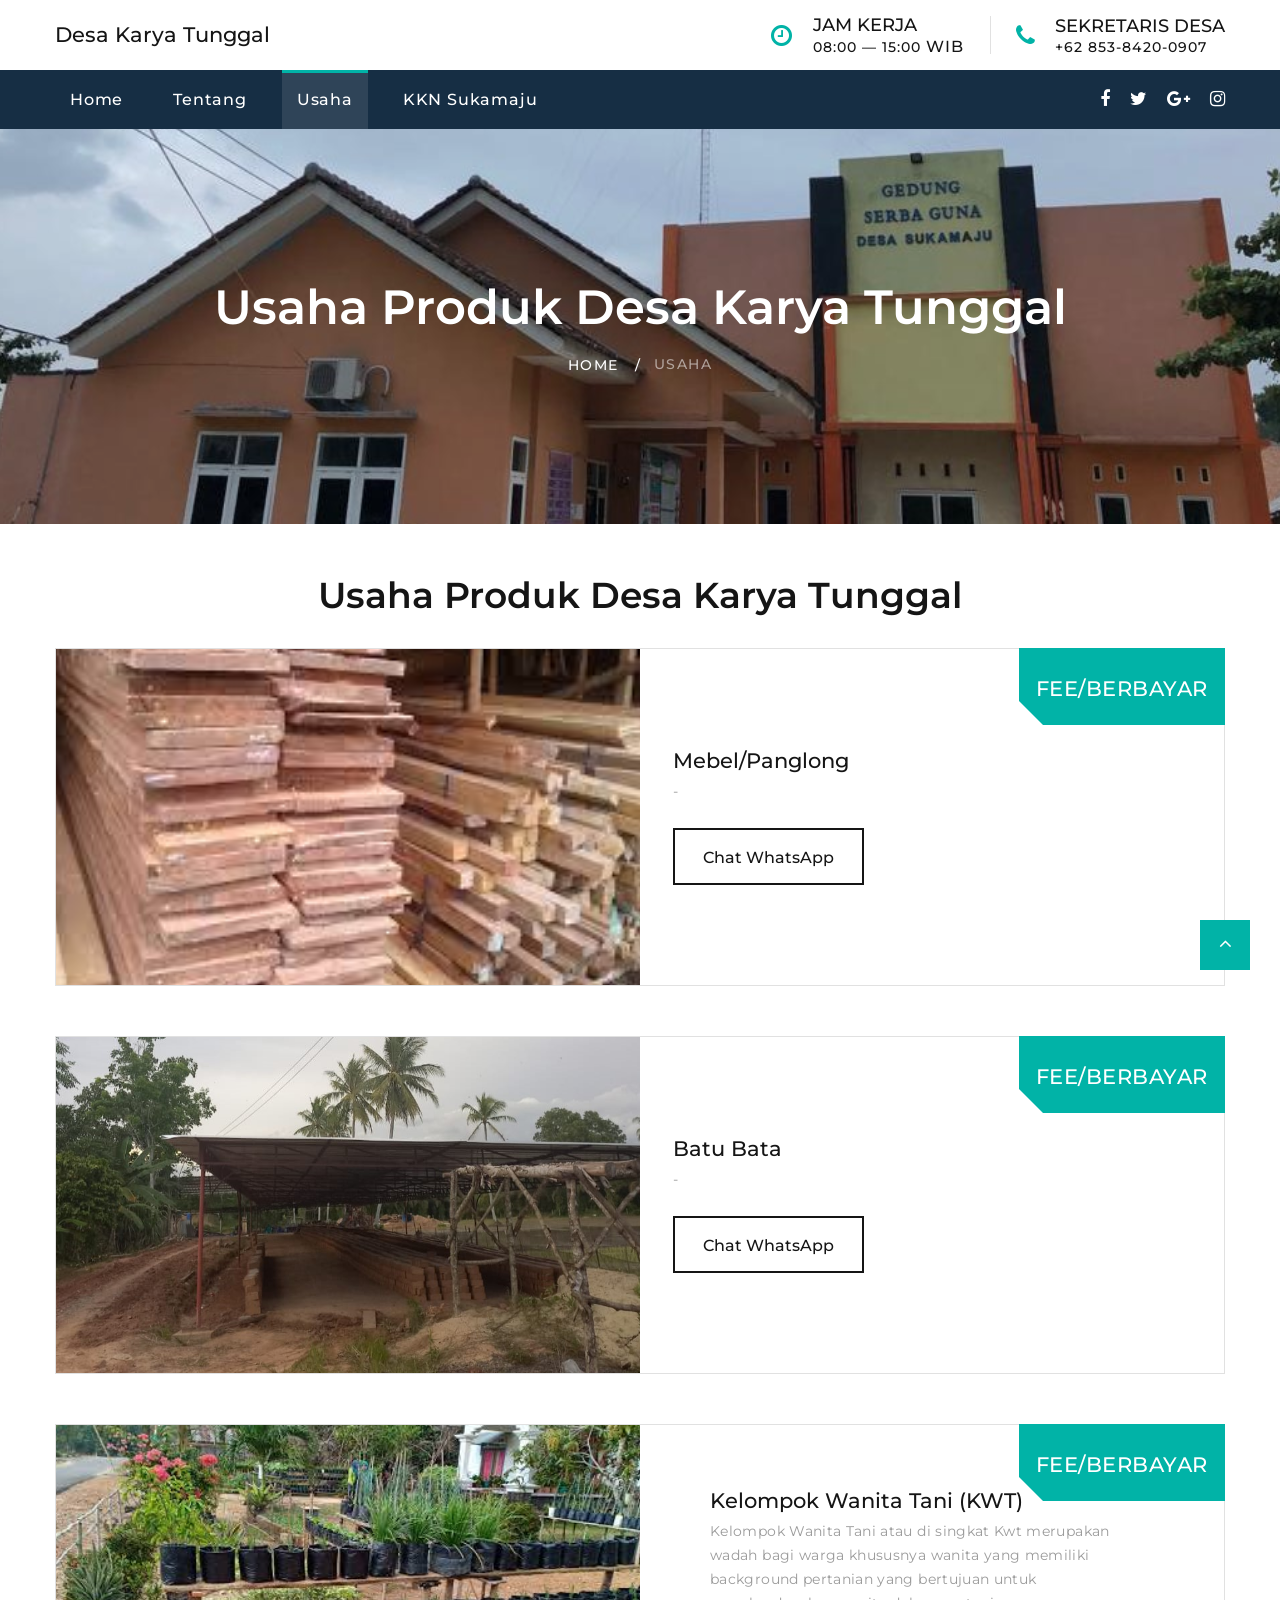
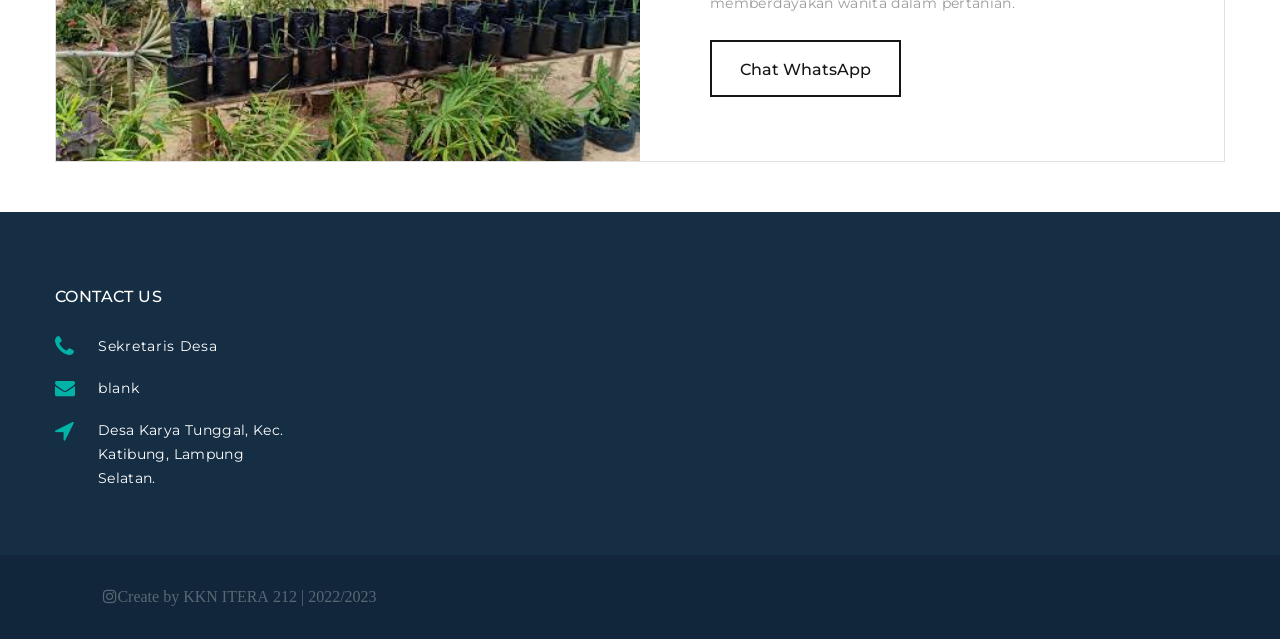
<file: umkm.html>
<!DOCTYPE html>
<html class="wide wow-animation" lang="en">
  <head>
    <title>Usaha Produk Desa Karya Tunggal</title>
    <meta name="format-detection" content="telephone=no" />
    <meta
      name="viewport"
      content="width=device-width, height=device-height, initial-scale=1.0, maximum-scale=1.0, user-scalable=0"
    />
    <meta http-equiv="X-UA-Compatible" content="IE=edge" />
    <meta charset="utf-8" />
    <link rel="icon" href="images/favicon.ico" type="image/x-icon" />
    <!-- Stylesheets-->
    <link
      rel="stylesheet"
      type="text/css"
      href="//fonts.googleapis.com/css?family=Montserrat:400,500,600,700%7CPoppins:400%7CTeko:300,400"
    />
    <link rel="stylesheet" href="css/bootstrap.css" />
    <link rel="stylesheet" href="css/fonts.css" />
    <link rel="stylesheet" href="css/style.css" />
    <style>
      .ie-panel {
        display: none;
        background: #212121;
        padding: 10px 0;
        box-shadow: 3px 3px 5px 0 rgba(0, 0, 0, 0.3);
        clear: both;
        text-align: center;
        position: relative;
        z-index: 1;
      }
      html.ie-10 .ie-panel,
      html.lt-ie-10 .ie-panel {
        display: block;
      }
    </style>
  </head>
  <body>
    <div class="ie-panel">
      <a href="http://windows.microsoft.com/en-US/internet-explorer/"
        ><img
          src="images/ie8-panel/warning_bar_0000_us.jpg"
          height="42"
          width="820"
          alt="You are using an outdated browser. For a faster, safer browsing experience, upgrade for free today."
      /></a>
    </div>
    <div class="preloader">
      <div class="preloader-body">
        <div class="cssload-container">
          <div class="cssload-speeding-wheel"></div>
        </div>
        <p>Loading...</p>
      </div>
    </div>
    <div class="page">
      <header class="section page-header">
        <!-- RD Navbar-->
        <div class="rd-navbar-wrap">
          <nav
            class="rd-navbar rd-navbar-corporate"
            data-layout="rd-navbar-fixed"
            data-sm-layout="rd-navbar-fixed"
            data-md-layout="rd-navbar-fixed"
            data-md-device-layout="rd-navbar-fixed"
            data-lg-layout="rd-navbar-static"
            data-lg-device-layout="rd-navbar-fixed"
            data-xl-layout="rd-navbar-static"
            data-xl-device-layout="rd-navbar-static"
            data-xxl-layout="rd-navbar-static"
            data-xxl-device-layout="rd-navbar-static"
            data-lg-stick-up-offset="46px"
            data-xl-stick-up-offset="46px"
            data-xxl-stick-up-offset="106px"
            data-lg-stick-up="true"
            data-xl-stick-up="true"
            data-xxl-stick-up="true"
          >
            <div
              class="rd-navbar-collapse-toggle rd-navbar-fixed-element-1"
              data-rd-navbar-toggle=".rd-navbar-collapse"
            >
              <span></span>
            </div>
            <div class="rd-navbar-aside-outer">
              <div class="rd-navbar-aside">
                <!-- RD Navbar Panel-->
                <div class="rd-navbar-panel">
                  <!-- RD Navbar Toggle-->
                  <button
                    class="rd-navbar-toggle"
                    data-rd-navbar-toggle=".rd-navbar-nav-wrap"
                  >
                    <span></span>
                  </button>
                  <!-- RD Navbar Brand-->
                  <div class="rd-navbar-brand">
                    <!--Brand--><a class="brand" href="index.html"
                      ><h5>Desa Karya Tunggal</h5></a
                    >
                  </div>
                </div>
                <div class="rd-navbar-aside-right rd-navbar-collapse">
                  <ul class="rd-navbar-corporate-contacts">
                    <li>
                      <div class="unit unit-spacing-xs">
                        <div class="unit-left">
                          <span class="icon fa fa-clock-o"></span>
                        </div>
                        <div class="unit-body">
                          <h6>Jam Kerja</h6>
                          <p>08:00 — 15:00 <span>WIB</span></p>
                        </div>
                      </div>
                    </li>
                    <li>
                      <div class="unit unit-spacing-xs">
                        <div class="unit-left">
                          <span class="icon fa fa-phone"></span>
                        </div>
                        <div class="unit-body">
                          <h6>Sekretaris Desa</h6>
                          <a class="link-phone" href="tel:#"
                            >+62 853-8420-0907</a
                          >
                        </div>
                      </div>
                    </li>
                  </ul>
                </div>
              </div>
            </div>
            <div class="rd-navbar-main-outer">
              <div class="rd-navbar-main">
                <div class="rd-navbar-nav-wrap">
                  <ul
                    class="list-inline list-inline-md rd-navbar-corporate-list-social"
                  >
                    <li><a class="icon fa fa-facebook" href="#"></a></li>
                    <li><a class="icon fa fa-twitter" href="#"></a></li>
                    <li><a class="icon fa fa-google-plus" href="#"></a></li>
                    <li><a class="icon fa fa-instagram" href="#"></a></li>
                  </ul>
                  <!-- RD Navbar Nav-->
                  <ul class="rd-navbar-nav">
                    <li class="rd-nav-item">
                      <a class="rd-nav-link" href="index.html">Home</a>
                    </li>
                    <li class="rd-nav-item ">
                      <a class="rd-nav-link" href="about.html">Tentang</a>
                    </li>
                    <li class="rd-nav-item active">
                        <a class="rd-nav-link" href="umkm.html">Usaha</a>
                      </li>
                    <li class="rd-nav-item ">
                      <a class="rd-nav-link" href="kkn.html">KKN Sukamaju</a>
                    </li>
                    
                  </ul>
                </div>
              </div>
            </div>
          </nav>
        </div>
      </header>
      <!-- Breadcrumbs -->
      <section class="breadcrumbs-custom-inset">
        <div class="breadcrumbs-custom context-dark bg-overlay-60">
          <div class="container">
            <h2 class="breadcrumbs-custom-title">
              Usaha Produk Desa Karya Tunggal
            </h2>
            <ul class="breadcrumbs-custom-path">
              <li><a href="index.html">Home</a></li>
              <li class="active">Usaha</li>
            </ul>
          </div>
          <div
            class="box-position"
            style="background-image: url(sukamaju/balaidesa.jpg)"
          ></div>
        </div>
      </section>
      <!--  -->
 
      <section class="section section-sm bg-default">
        <div class="container">
          <h3 class="oh-desktop">
            <span class="d-inline-block wow slideInDown">Usaha Produk Desa Karya Tunggal </span>
          </h3>
          <div class="row row-sm row-40 row-md-50" id="usaha">
            
          </div>
        </div>
      </section>
      <!--  -->

      <footer class="section footer-corporate context-dark" id="contact">
        
      </footer>
    </div>
    <!-- Global Mailform Output-->
    <div class="snackbars" id="form-output-global"></div>
    <!-- Javascript-->
    <script src="js/core.min.js"></script>
    <script src="js/script.js"></script>
    <script src="js/ambilData.js"></script>
  </body>
</html>
</file>
<file: css/fonts.css>
/*
*
* Fonts
*//*
*
* Font Awesome Icons 4.7.0
* --------------------------------------------------
*/@font-face {	font-family: 'FontAwesome';	src: url("../fonts/fontawesome-webfont.eot?v=4.7.0");	src: url("../fonts/fontawesome-webfont.eot?#iefix&v=4.7.0") format("embedded-opentype"), url("../fonts/fontawesome-webfont.woff2?v=4.7.0") format("woff2"), url("../fonts/fontawesome-webfont.woff?v=4.7.0") format("woff"), url("../fonts/fontawesome-webfont.ttf?v=4.7.0") format("truetype"), url("../fonts/fontawesome-webfont.svg?v=4.7.0#fontawesomeregular") format("svg");	font-weight: normal;	font-style: normal;}.fa {	display: inline-block;	font-family: 'FontAwesome';	font-size: inherit;	text-rendering: auto;	-webkit-font-smoothing: antialiased;	-moz-osx-font-smoothing: grayscale;}[class*='fa-']:before {	font-weight: 400;	font-family: 'FontAwesome';}/* makes the font 33% larger relative to the icon container */.fa-lg {	font-size: 1.33333333em;	line-height: 0.75em;	vertical-align: -15%;}.fa-2x {	font-size: 2em;}.fa-3x {	font-size: 3em;}.fa-4x {	font-size: 4em;}.fa-5x {	font-size: 5em;}.fa-fw {	width: 1.28571429em;	text-align: center;}.fa-ul {	padding-left: 0;	margin-left: 2.14285714em;	list-style-type: none;}.fa-ul > li {	position: relative;}.fa-li {	position: absolute;	left: -2.14285714em;	width: 2.14285714em;	top: 0.14285714em;	text-align: center;}.fa-li.fa-lg {	left: -1.85714286em;}.fa-border {	padding: .2em .25em .15em;	border: solid 0.08em #eeeeee;	border-radius: .1em;}.fa-pull-left {	float: left;}.fa-pull-right {	float: right;}.fa.fa-pull-left {	margin-right: .3em;}.fa.fa-pull-right {	margin-left: .3em;}/* Deprecated as of 4.4.0 */.pull-right {	float: right;}.pull-left {	float: left;}.fa.pull-left {	margin-right: .3em;}.fa.pull-right {	margin-left: .3em;}.fa-spin {	-webkit-animation: fa-spin 2s infinite linear;	animation: fa-spin 2s infinite linear;}.fa-pulse {	-webkit-animation: fa-spin 1s infinite steps(8);	animation: fa-spin 1s infinite steps(8);}@-webkit-keyframes fa-spin {	0% {		-webkit-transform: rotate(0deg);		transform: rotate(0deg);	}	100% {		-webkit-transform: rotate(359deg);		transform: rotate(359deg);	}}@keyframes fa-spin {	0% {		-webkit-transform: rotate(0deg);		transform: rotate(0deg);	}	100% {		-webkit-transform: rotate(359deg);		transform: rotate(359deg);	}}.fa-rotate-90 {	-ms-filter: "progid:DXImageTransform.Microsoft.BasicImage(rotation=1)";	-webkit-transform: rotate(90deg);	-ms-transform: rotate(90deg);	transform: rotate(90deg);}.fa-rotate-180 {	-ms-filter: "progid:DXImageTransform.Microsoft.BasicImage(rotation=2)";	-webkit-transform: rotate(180deg);	-ms-transform: rotate(180deg);	transform: rotate(180deg);}.fa-rotate-270 {	-ms-filter: "progid:DXImageTransform.Microsoft.BasicImage(rotation=3)";	-webkit-transform: rotate(270deg);	-ms-transform: rotate(270deg);	transform: rotate(270deg);}.fa-flip-horizontal {	-ms-filter: "progid:DXImageTransform.Microsoft.BasicImage(rotation=0, mirror=1)";	-webkit-transform: scale(-1, 1);	-ms-transform: scale(-1, 1);	transform: scale(-1, 1);}.fa-flip-vertical {	-ms-filter: "progid:DXImageTransform.Microsoft.BasicImage(rotation=2, mirror=1)";	-webkit-transform: scale(1, -1);	-ms-transform: scale(1, -1);	transform: scale(1, -1);}:root .fa-rotate-90,:root .fa-rotate-180,:root .fa-rotate-270,:root .fa-flip-horizontal,:root .fa-flip-vertical {	filter: none;}.fa-stack {	position: relative;	display: inline-block;	width: 2em;	height: 2em;	line-height: 2em;	vertical-align: middle;}.fa-stack-1x,.fa-stack-2x {	position: absolute;	left: 0;	width: 100%;	text-align: center;}.fa-stack-1x {	line-height: inherit;}.fa-stack-2x {	font-size: 2em;}.fa-inverse {	color: #ffffff;}/* Font Awesome uses the Unicode Private Use Area (PUA) to ensure screen
   readers do not read off random characters that represent icons */.fa-glass:before {	content: "\f000";}.fa-music:before {	content: "\f001";}.fa-search:before {	content: "\f002";}.fa-envelope-o:before {	content: "\f003";}.fa-heart:before {	content: "\f004";}.fa-star:before {	content: "\f005";}.fa-star-o:before {	content: "\f006";}.fa-user:before {	content: "\f007";}.fa-film:before {	content: "\f008";}.fa-th-large:before {	content: "\f009";}.fa-th:before {	content: "\f00a";}.fa-th-list:before {	content: "\f00b";}.fa-check:before {	content: "\f00c";}.fa-remove:before,.fa-close:before,.fa-times:before {	content: "\f00d";}.fa-search-plus:before {	content: "\f00e";}.fa-search-minus:before {	content: "\f010";}.fa-power-off:before {	content: "\f011";}.fa-signal:before {	content: "\f012";}.fa-gear:before,.fa-cog:before {	content: "\f013";}.fa-trash-o:before {	content: "\f014";}.fa-home:before {	content: "\f015";}.fa-file-o:before {	content: "\f016";}.fa-clock-o:before {	content: "\f017";}.fa-road:before {	content: "\f018";}.fa-download:before {	content: "\f019";}.fa-arrow-circle-o-down:before {	content: "\f01a";}.fa-arrow-circle-o-up:before {	content: "\f01b";}.fa-inbox:before {	content: "\f01c";}.fa-play-circle-o:before {	content: "\f01d";}.fa-rotate-right:before,.fa-repeat:before {	content: "\f01e";}.fa-refresh:before {	content: "\f021";}.fa-list-alt:before {	content: "\f022";}.fa-lock:before {	content: "\f023";}.fa-flag:before {	content: "\f024";}.fa-headphones:before {	content: "\f025";}.fa-volume-off:before {	content: "\f026";}.fa-volume-down:before {	content: "\f027";}.fa-volume-up:before {	content: "\f028";}.fa-qrcode:before {	content: "\f029";}.fa-barcode:before {	content: "\f02a";}.fa-tag:before {	content: "\f02b";}.fa-tags:before {	content: "\f02c";}.fa-book:before {	content: "\f02d";}.fa-bookmark:before {	content: "\f02e";}.fa-print:before {	content: "\f02f";}.fa-camera:before {	content: "\f030";}.fa-font:before {	content: "\f031";}.fa-bold:before {	content: "\f032";}.fa-italic:before {	content: "\f033";}.fa-text-height:before {	content: "\f034";}.fa-text-width:before {	content: "\f035";}.fa-align-left:before {	content: "\f036";}.fa-align-center:before {	content: "\f037";}.fa-align-right:before {	content: "\f038";}.fa-align-justify:before {	content: "\f039";}.fa-list:before {	content: "\f03a";}.fa-dedent:before,.fa-outdent:before {	content: "\f03b";}.fa-indent:before {	content: "\f03c";}.fa-video-camera:before {	content: "\f03d";}.fa-photo:before,.fa-image:before,.fa-picture-o:before {	content: "\f03e";}.fa-pencil:before {	content: "\f040";}.fa-map-marker:before {	content: "\f041";}.fa-adjust:before {	content: "\f042";}.fa-tint:before {	content: "\f043";}.fa-edit:before,.fa-pencil-square-o:before {	content: "\f044";}.fa-share-square-o:before {	content: "\f045";}.fa-check-square-o:before {	content: "\f046";}.fa-arrows:before {	content: "\f047";}.fa-step-backward:before {	content: "\f048";}.fa-fast-backward:before {	content: "\f049";}.fa-backward:before {	content: "\f04a";}.fa-play:before {	content: "\f04b";}.fa-pause:before {	content: "\f04c";}.fa-stop:before {	content: "\f04d";}.fa-forward:before {	content: "\f04e";}.fa-fast-forward:before {	content: "\f050";}.fa-step-forward:before {	content: "\f051";}.fa-eject:before {	content: "\f052";}.fa-chevron-left:before {	content: "\f053";}.fa-chevron-right:before {	content: "\f054";}.fa-plus-circle:before {	content: "\f055";}.fa-minus-circle:before {	content: "\f056";}.fa-times-circle:before {	content: "\f057";}.fa-check-circle:before {	content: "\f058";}.fa-question-circle:before {	content: "\f059";}.fa-info-circle:before {	content: "\f05a";}.fa-crosshairs:before {	content: "\f05b";}.fa-times-circle-o:before {	content: "\f05c";}.fa-check-circle-o:before {	content: "\f05d";}.fa-ban:before {	content: "\f05e";}.fa-arrow-left:before {	content: "\f060";}.fa-arrow-right:before {	content: "\f061";}.fa-arrow-up:before {	content: "\f062";}.fa-arrow-down:before {	content: "\f063";}.fa-mail-forward:before,.fa-share:before {	content: "\f064";}.fa-expand:before {	content: "\f065";}.fa-compress:before {	content: "\f066";}.fa-plus:before {	content: "\f067";}.fa-minus:before {	content: "\f068";}.fa-asterisk:before {	content: "\f069";}.fa-exclamation-circle:before {	content: "\f06a";}.fa-gift:before {	content: "\f06b";}.fa-leaf:before {	content: "\f06c";}.fa-fire:before {	content: "\f06d";}.fa-eye:before {	content: "\f06e";}.fa-eye-slash:before {	content: "\f070";}.fa-warning:before,.fa-exclamation-triangle:before {	content: "\f071";}.fa-plane:before {	content: "\f072";}.fa-calendar:before {	content: "\f073";}.fa-random:before {	content: "\f074";}.fa-comment:before {	content: "\f075";}.fa-magnet:before {	content: "\f076";}.fa-chevron-up:before {	content: "\f077";}.fa-chevron-down:before {	content: "\f078";}.fa-retweet:before {	content: "\f079";}.fa-shopping-cart:before {	content: "\f07a";}.fa-folder:before {	content: "\f07b";}.fa-folder-open:before {	content: "\f07c";}.fa-arrows-v:before {	content: "\f07d";}.fa-arrows-h:before {	content: "\f07e";}.fa-bar-chart-o:before,.fa-bar-chart:before {	content: "\f080";}.fa-twitter-square:before {	content: "\f081";}.fa-facebook-square:before {	content: "\f082";}.fa-camera-retro:before {	content: "\f083";}.fa-key:before {	content: "\f084";}.fa-gears:before,.fa-cogs:before {	content: "\f085";}.fa-comments:before {	content: "\f086";}.fa-thumbs-o-up:before {	content: "\f087";}.fa-thumbs-o-down:before {	content: "\f088";}.fa-star-half:before {	content: "\f089";}.fa-heart-o:before {	content: "\f08a";}.fa-sign-out:before {	content: "\f08b";}.fa-linkedin-square:before {	content: "\f08c";}.fa-thumb-tack:before {	content: "\f08d";}.fa-external-link:before {	content: "\f08e";}.fa-sign-in:before {	content: "\f090";}.fa-trophy:before {	content: "\f091";}.fa-github-square:before {	content: "\f092";}.fa-upload:before {	content: "\f093";}.fa-lemon-o:before {	content: "\f094";}.fa-phone:before {	content: "\f095";}.fa-square-o:before {	content: "\f096";}.fa-bookmark-o:before {	content: "\f097";}.fa-phone-square:before {	content: "\f098";}.fa-twitter:before {	content: "\f099";}.fa-facebook-f:before,.fa-facebook:before {	content: "\f09a";}.fa-github:before {	content: "\f09b";}.fa-unlock:before {	content: "\f09c";}.fa-credit-card:before {	content: "\f09d";}.fa-feed:before,.fa-rss:before {	content: "\f09e";}.fa-hdd-o:before {	content: "\f0a0";}.fa-bullhorn:before {	content: "\f0a1";}.fa-bell:before {	content: "\f0f3";}.fa-certificate:before {	content: "\f0a3";}.fa-hand-o-right:before {	content: "\f0a4";}.fa-hand-o-left:before {	content: "\f0a5";}.fa-hand-o-up:before {	content: "\f0a6";}.fa-hand-o-down:before {	content: "\f0a7";}.fa-arrow-circle-left:before {	content: "\f0a8";}.fa-arrow-circle-right:before {	content: "\f0a9";}.fa-arrow-circle-up:before {	content: "\f0aa";}.fa-arrow-circle-down:before {	content: "\f0ab";}.fa-globe:before {	content: "\f0ac";}.fa-wrench:before {	content: "\f0ad";}.fa-tasks:before {	content: "\f0ae";}.fa-filter:before {	content: "\f0b0";}.fa-briefcase:before {	content: "\f0b1";}.fa-arrows-alt:before {	content: "\f0b2";}.fa-group:before,.fa-users:before {	content: "\f0c0";}.fa-chain:before,.fa-link:before {	content: "\f0c1";}.fa-cloud:before {	content: "\f0c2";}.fa-flask:before {	content: "\f0c3";}.fa-cut:before,.fa-scissors:before {	content: "\f0c4";}.fa-copy:before,.fa-files-o:before {	content: "\f0c5";}.fa-paperclip:before {	content: "\f0c6";}.fa-save:before,.fa-floppy-o:before {	content: "\f0c7";}.fa-square:before {	content: "\f0c8";}.fa-navicon:before,.fa-reorder:before,.fa-bars:before {	content: "\f0c9";}.fa-list-ul:before {	content: "\f0ca";}.fa-list-ol:before {	content: "\f0cb";}.fa-strikethrough:before {	content: "\f0cc";}.fa-underline:before {	content: "\f0cd";}.fa-table:before {	content: "\f0ce";}.fa-magic:before {	content: "\f0d0";}.fa-truck:before {	content: "\f0d1";}.fa-pinterest:before {	content: "\f0d2";}.fa-pinterest-square:before {	content: "\f0d3";}.fa-google-plus-square:before {	content: "\f0d4";}.fa-google-plus:before {	content: "\f0d5";}.fa-money:before {	content: "\f0d6";}.fa-caret-down:before {	content: "\f0d7";}.fa-caret-up:before {	content: "\f0d8";}.fa-caret-left:before {	content: "\f0d9";}.fa-caret-right:before {	content: "\f0da";}.fa-columns:before {	content: "\f0db";}.fa-unsorted:before,.fa-sort:before {	content: "\f0dc";}.fa-sort-down:before,.fa-sort-desc:before {	content: "\f0dd";}.fa-sort-up:before,.fa-sort-asc:before {	content: "\f0de";}.fa-envelope:before {	content: "\f0e0";}.fa-linkedin:before {	content: "\f0e1";}.fa-rotate-left:before,.fa-undo:before {	content: "\f0e2";}.fa-legal:before,.fa-gavel:before {	content: "\f0e3";}.fa-dashboard:before,.fa-tachometer:before {	content: "\f0e4";}.fa-comment-o:before {	content: "\f0e5";}.fa-comments-o:before {	content: "\f0e6";}.fa-flash:before,.fa-bolt:before {	content: "\f0e7";}.fa-sitemap:before {	content: "\f0e8";}.fa-umbrella:before {	content: "\f0e9";}.fa-paste:before,.fa-clipboard:before {	content: "\f0ea";}.fa-lightbulb-o:before {	content: "\f0eb";}.fa-exchange:before {	content: "\f0ec";}.fa-cloud-download:before {	content: "\f0ed";}.fa-cloud-upload:before {	content: "\f0ee";}.fa-user-md:before {	content: "\f0f0";}.fa-stethoscope:before {	content: "\f0f1";}.fa-suitcase:before {	content: "\f0f2";}.fa-bell-o:before {	content: "\f0a2";}.fa-coffee:before {	content: "\f0f4";}.fa-cutlery:before {	content: "\f0f5";}.fa-file-text-o:before {	content: "\f0f6";}.fa-building-o:before {	content: "\f0f7";}.fa-hospital-o:before {	content: "\f0f8";}.fa-ambulance:before {	content: "\f0f9";}.fa-medkit:before {	content: "\f0fa";}.fa-fighter-jet:before {	content: "\f0fb";}.fa-beer:before {	content: "\f0fc";}.fa-h-square:before {	content: "\f0fd";}.fa-plus-square:before {	content: "\f0fe";}.fa-angle-double-left:before {	content: "\f100";}.fa-angle-double-right:before {	content: "\f101";}.fa-angle-double-up:before {	content: "\f102";}.fa-angle-double-down:before {	content: "\f103";}.fa-angle-left:before {	content: "\f104";}.fa-angle-right:before {	content: "\f105";}.fa-angle-up:before {	content: "\f106";}.fa-angle-down:before {	content: "\f107";}.fa-desktop:before {	content: "\f108";}.fa-laptop:before {	content: "\f109";}.fa-tablet:before {	content: "\f10a";}.fa-mobile-phone:before,.fa-mobile:before {	content: "\f10b";}.fa-circle-o:before {	content: "\f10c";}.fa-quote-left:before {	content: "\f10d";}.fa-quote-right:before {	content: "\f10e";}.fa-spinner:before {	content: "\f110";}.fa-circle:before {	content: "\f111";}.fa-mail-reply:before,.fa-reply:before {	content: "\f112";}.fa-github-alt:before {	content: "\f113";}.fa-folder-o:before {	content: "\f114";}.fa-folder-open-o:before {	content: "\f115";}.fa-smile-o:before {	content: "\f118";}.fa-frown-o:before {	content: "\f119";}.fa-meh-o:before {	content: "\f11a";}.fa-gamepad:before {	content: "\f11b";}.fa-keyboard-o:before {	content: "\f11c";}.fa-flag-o:before {	content: "\f11d";}.fa-flag-checkered:before {	content: "\f11e";}.fa-terminal:before {	content: "\f120";}.fa-code:before {	content: "\f121";}.fa-mail-reply-all:before,.fa-reply-all:before {	content: "\f122";}.fa-star-half-empty:before,.fa-star-half-full:before,.fa-star-half-o:before {	content: "\f123";}.fa-location-arrow:before {	content: "\f124";}.fa-crop:before {	content: "\f125";}.fa-code-fork:before {	content: "\f126";}.fa-unlink:before,.fa-chain-broken:before {	content: "\f127";}.fa-question:before {	content: "\f128";}.fa-info:before {	content: "\f129";}.fa-exclamation:before {	content: "\f12a";}.fa-superscript:before {	content: "\f12b";}.fa-subscript:before {	content: "\f12c";}.fa-eraser:before {	content: "\f12d";}.fa-puzzle-piece:before {	content: "\f12e";}.fa-microphone:before {	content: "\f130";}.fa-microphone-slash:before {	content: "\f131";}.fa-shield:before {	content: "\f132";}.fa-calendar-o:before {	content: "\f133";}.fa-fire-extinguisher:before {	content: "\f134";}.fa-rocket:before {	content: "\f135";}.fa-maxcdn:before {	content: "\f136";}.fa-chevron-circle-left:before {	content: "\f137";}.fa-chevron-circle-right:before {	content: "\f138";}.fa-chevron-circle-up:before {	content: "\f139";}.fa-chevron-circle-down:before {	content: "\f13a";}.fa-html5:before {	content: "\f13b";}.fa-css3:before {	content: "\f13c";}.fa-anchor:before {	content: "\f13d";}.fa-unlock-alt:before {	content: "\f13e";}.fa-bullseye:before {	content: "\f140";}.fa-ellipsis-h:before {	content: "\f141";}.fa-ellipsis-v:before {	content: "\f142";}.fa-rss-square:before {	content: "\f143";}.fa-play-circle:before {	content: "\f144";}.fa-ticket:before {	content: "\f145";}.fa-minus-square:before {	content: "\f146";}.fa-minus-square-o:before {	content: "\f147";}.fa-level-up:before {	content: "\f148";}.fa-level-down:before {	content: "\f149";}.fa-check-square:before {	content: "\f14a";}.fa-pencil-square:before {	content: "\f14b";}.fa-external-link-square:before {	content: "\f14c";}.fa-share-square:before {	content: "\f14d";}.fa-compass:before {	content: "\f14e";}.fa-toggle-down:before,.fa-caret-square-o-down:before {	content: "\f150";}.fa-toggle-up:before,.fa-caret-square-o-up:before {	content: "\f151";}.fa-toggle-right:before,.fa-caret-square-o-right:before {	content: "\f152";}.fa-euro:before,.fa-eur:before {	content: "\f153";}.fa-gbp:before {	content: "\f154";}.fa-dollar:before,.fa-usd:before {	content: "\f155";}.fa-rupee:before,.fa-inr:before {	content: "\f156";}.fa-cny:before,.fa-rmb:before,.fa-yen:before,.fa-jpy:before {	content: "\f157";}.fa-ruble:before,.fa-rouble:before,.fa-rub:before {	content: "\f158";}.fa-won:before,.fa-krw:before {	content: "\f159";}.fa-bitcoin:before,.fa-btc:before {	content: "\f15a";}.fa-file:before {	content: "\f15b";}.fa-file-text:before {	content: "\f15c";}.fa-sort-alpha-asc:before {	content: "\f15d";}.fa-sort-alpha-desc:before {	content: "\f15e";}.fa-sort-amount-asc:before {	content: "\f160";}.fa-sort-amount-desc:before {	content: "\f161";}.fa-sort-numeric-asc:before {	content: "\f162";}.fa-sort-numeric-desc:before {	content: "\f163";}.fa-thumbs-up:before {	content: "\f164";}.fa-thumbs-down:before {	content: "\f165";}.fa-youtube-square:before {	content: "\f166";}.fa-youtube:before {	content: "\f167";}.fa-xing:before {	content: "\f168";}.fa-xing-square:before {	content: "\f169";}.fa-youtube-play:before {	content: "\f16a";}.fa-dropbox:before {	content: "\f16b";}.fa-stack-overflow:before {	content: "\f16c";}.fa-instagram:before {	content: "\f16d";}.fa-flickr:before {	content: "\f16e";}.fa-adn:before {	content: "\f170";}.fa-bitbucket:before {	content: "\f171";}.fa-bitbucket-square:before {	content: "\f172";}.fa-tumblr:before {	content: "\f173";}.fa-tumblr-square:before {	content: "\f174";}.fa-long-arrow-down:before {	content: "\f175";}.fa-long-arrow-up:before {	content: "\f176";}.fa-long-arrow-left:before {	content: "\f177";}.fa-long-arrow-right:before {	content: "\f178";}.fa-apple:before {	content: "\f179";}.fa-windows:before {	content: "\f17a";}.fa-android:before {	content: "\f17b";}.fa-linux:before {	content: "\f17c";}.fa-dribbble:before {	content: "\f17d";}.fa-skype:before {	content: "\f17e";}.fa-foursquare:before {	content: "\f180";}.fa-trello:before {	content: "\f181";}.fa-female:before {	content: "\f182";}.fa-male:before {	content: "\f183";}.fa-gittip:before,.fa-gratipay:before {	content: "\f184";}.fa-sun-o:before {	content: "\f185";}.fa-moon-o:before {	content: "\f186";}.fa-archive:before {	content: "\f187";}.fa-bug:before {	content: "\f188";}.fa-vk:before {	content: "\f189";}.fa-weibo:before {	content: "\f18a";}.fa-renren:before {	content: "\f18b";}.fa-pagelines:before {	content: "\f18c";}.fa-stack-exchange:before {	content: "\f18d";}.fa-arrow-circle-o-right:before {	content: "\f18e";}.fa-arrow-circle-o-left:before {	content: "\f190";}.fa-toggle-left:before,.fa-caret-square-o-left:before {	content: "\f191";}.fa-dot-circle-o:before {	content: "\f192";}.fa-wheelchair:before {	content: "\f193";}.fa-vimeo-square:before {	content: "\f194";}.fa-turkish-lira:before,.fa-try:before {	content: "\f195";}.fa-plus-square-o:before {	content: "\f196";}.fa-space-shuttle:before {	content: "\f197";}.fa-slack:before {	content: "\f198";}.fa-envelope-square:before {	content: "\f199";}.fa-wordpress:before {	content: "\f19a";}.fa-openid:before {	content: "\f19b";}.fa-institution:before,.fa-bank:before,.fa-university:before {	content: "\f19c";}.fa-mortar-board:before,.fa-graduation-cap:before {	content: "\f19d";}.fa-yahoo:before {	content: "\f19e";}.fa-google:before {	content: "\f1a0";}.fa-reddit:before {	content: "\f1a1";}.fa-reddit-square:before {	content: "\f1a2";}.fa-stumbleupon-circle:before {	content: "\f1a3";}.fa-stumbleupon:before {	content: "\f1a4";}.fa-delicious:before {	content: "\f1a5";}.fa-digg:before {	content: "\f1a6";}.fa-pied-piper-pp:before {	content: "\f1a7";}.fa-pied-piper-alt:before {	content: "\f1a8";}.fa-drupal:before {	content: "\f1a9";}.fa-joomla:before {	content: "\f1aa";}.fa-language:before {	content: "\f1ab";}.fa-fax:before {	content: "\f1ac";}.fa-building:before {	content: "\f1ad";}.fa-child:before {	content: "\f1ae";}.fa-paw:before {	content: "\f1b0";}.fa-spoon:before {	content: "\f1b1";}.fa-cube:before {	content: "\f1b2";}.fa-cubes:before {	content: "\f1b3";}.fa-behance:before {	content: "\f1b4";}.fa-behance-square:before {	content: "\f1b5";}.fa-steam:before {	content: "\f1b6";}.fa-steam-square:before {	content: "\f1b7";}.fa-recycle:before {	content: "\f1b8";}.fa-automobile:before,.fa-car:before {	content: "\f1b9";}.fa-cab:before,.fa-taxi:before {	content: "\f1ba";}.fa-tree:before {	content: "\f1bb";}.fa-spotify:before {	content: "\f1bc";}.fa-deviantart:before {	content: "\f1bd";}.fa-soundcloud:before {	content: "\f1be";}.fa-database:before {	content: "\f1c0";}.fa-file-pdf-o:before {	content: "\f1c1";}.fa-file-word-o:before {	content: "\f1c2";}.fa-file-excel-o:before {	content: "\f1c3";}.fa-file-powerpoint-o:before {	content: "\f1c4";}.fa-file-photo-o:before,.fa-file-picture-o:before,.fa-file-image-o:before {	content: "\f1c5";}.fa-file-zip-o:before,.fa-file-archive-o:before {	content: "\f1c6";}.fa-file-sound-o:before,.fa-file-audio-o:before {	content: "\f1c7";}.fa-file-movie-o:before,.fa-file-video-o:before {	content: "\f1c8";}.fa-file-code-o:before {	content: "\f1c9";}.fa-vine:before {	content: "\f1ca";}.fa-codepen:before {	content: "\f1cb";}.fa-jsfiddle:before {	content: "\f1cc";}.fa-life-bouy:before,.fa-life-buoy:before,.fa-life-saver:before,.fa-support:before,.fa-life-ring:before {	content: "\f1cd";}.fa-circle-o-notch:before {	content: "\f1ce";}.fa-ra:before,.fa-resistance:before,.fa-rebel:before {	content: "\f1d0";}.fa-ge:before,.fa-empire:before {	content: "\f1d1";}.fa-git-square:before {	content: "\f1d2";}.fa-git:before {	content: "\f1d3";}.fa-y-combinator-square:before,.fa-yc-square:before,.fa-hacker-news:before {	content: "\f1d4";}.fa-tencent-weibo:before {	content: "\f1d5";}.fa-qq:before {	content: "\f1d6";}.fa-wechat:before,.fa-weixin:before {	content: "\f1d7";}.fa-send:before,.fa-paper-plane:before {	content: "\f1d8";}.fa-send-o:before,.fa-paper-plane-o:before {	content: "\f1d9";}.fa-history:before {	content: "\f1da";}.fa-circle-thin:before {	content: "\f1db";}.fa-header:before {	content: "\f1dc";}.fa-paragraph:before {	content: "\f1dd";}.fa-sliders:before {	content: "\f1de";}.fa-share-alt:before {	content: "\f1e0";}.fa-share-alt-square:before {	content: "\f1e1";}.fa-bomb:before {	content: "\f1e2";}.fa-soccer-ball-o:before,.fa-futbol-o:before {	content: "\f1e3";}.fa-tty:before {	content: "\f1e4";}.fa-binoculars:before {	content: "\f1e5";}.fa-plug:before {	content: "\f1e6";}.fa-slideshare:before {	content: "\f1e7";}.fa-twitch:before {	content: "\f1e8";}.fa-yelp:before {	content: "\f1e9";}.fa-newspaper-o:before {	content: "\f1ea";}.fa-wifi:before {	content: "\f1eb";}.fa-calculator:before {	content: "\f1ec";}.fa-paypal:before {	content: "\f1ed";}.fa-google-wallet:before {	content: "\f1ee";}.fa-cc-visa:before {	content: "\f1f0";}.fa-cc-mastercard:before {	content: "\f1f1";}.fa-cc-discover:before {	content: "\f1f2";}.fa-cc-amex:before {	content: "\f1f3";}.fa-cc-paypal:before {	content: "\f1f4";}.fa-cc-stripe:before {	content: "\f1f5";}.fa-bell-slash:before {	content: "\f1f6";}.fa-bell-slash-o:before {	content: "\f1f7";}.fa-trash:before {	content: "\f1f8";}.fa-copyright:before {	content: "\f1f9";}.fa-at:before {	content: "\f1fa";}.fa-eyedropper:before {	content: "\f1fb";}.fa-paint-brush:before {	content: "\f1fc";}.fa-birthday-cake:before {	content: "\f1fd";}.fa-area-chart:before {	content: "\f1fe";}.fa-pie-chart:before {	content: "\f200";}.fa-line-chart:before {	content: "\f201";}.fa-lastfm:before {	content: "\f202";}.fa-lastfm-square:before {	content: "\f203";}.fa-toggle-off:before {	content: "\f204";}.fa-toggle-on:before {	content: "\f205";}.fa-bicycle:before {	content: "\f206";}.fa-bus:before {	content: "\f207";}.fa-ioxhost:before {	content: "\f208";}.fa-angellist:before {	content: "\f209";}.fa-cc:before {	content: "\f20a";}.fa-shekel:before,.fa-sheqel:before,.fa-ils:before {	content: "\f20b";}.fa-meanpath:before {	content: "\f20c";}.fa-buysellads:before {	content: "\f20d";}.fa-connectdevelop:before {	content: "\f20e";}.fa-dashcube:before {	content: "\f210";}.fa-forumbee:before {	content: "\f211";}.fa-leanpub:before {	content: "\f212";}.fa-sellsy:before {	content: "\f213";}.fa-shirtsinbulk:before {	content: "\f214";}.fa-simplybuilt:before {	content: "\f215";}.fa-skyatlas:before {	content: "\f216";}.fa-cart-plus:before {	content: "\f217";}.fa-cart-arrow-down:before {	content: "\f218";}.fa-diamond:before {	content: "\f219";}.fa-ship:before {	content: "\f21a";}.fa-user-secret:before {	content: "\f21b";}.fa-motorcycle:before {	content: "\f21c";}.fa-street-view:before {	content: "\f21d";}.fa-heartbeat:before {	content: "\f21e";}.fa-venus:before {	content: "\f221";}.fa-mars:before {	content: "\f222";}.fa-mercury:before {	content: "\f223";}.fa-intersex:before,.fa-transgender:before {	content: "\f224";}.fa-transgender-alt:before {	content: "\f225";}.fa-venus-double:before {	content: "\f226";}.fa-mars-double:before {	content: "\f227";}.fa-venus-mars:before {	content: "\f228";}.fa-mars-stroke:before {	content: "\f229";}.fa-mars-stroke-v:before {	content: "\f22a";}.fa-mars-stroke-h:before {	content: "\f22b";}.fa-neuter:before {	content: "\f22c";}.fa-genderless:before {	content: "\f22d";}.fa-facebook-official:before {	content: "\f230";}.fa-pinterest-p:before {	content: "\f231";}.fa-whatsapp:before {	content: "\f232";}.fa-server:before {	content: "\f233";}.fa-user-plus:before {	content: "\f234";}.fa-user-times:before {	content: "\f235";}.fa-hotel:before,.fa-bed:before {	content: "\f236";}.fa-viacoin:before {	content: "\f237";}.fa-train:before {	content: "\f238";}.fa-subway:before {	content: "\f239";}.fa-medium:before {	content: "\f23a";}.fa-yc:before,.fa-y-combinator:before {	content: "\f23b";}.fa-optin-monster:before {	content: "\f23c";}.fa-opencart:before {	content: "\f23d";}.fa-expeditedssl:before {	content: "\f23e";}.fa-battery-4:before,.fa-battery:before,.fa-battery-full:before {	content: "\f240";}.fa-battery-3:before,.fa-battery-three-quarters:before {	content: "\f241";}.fa-battery-2:before,.fa-battery-half:before {	content: "\f242";}.fa-battery-1:before,.fa-battery-quarter:before {	content: "\f243";}.fa-battery-0:before,.fa-battery-empty:before {	content: "\f244";}.fa-mouse-pointer:before {	content: "\f245";}.fa-i-cursor:before {	content: "\f246";}.fa-object-group:before {	content: "\f247";}.fa-object-ungroup:before {	content: "\f248";}.fa-sticky-note:before {	content: "\f249";}.fa-sticky-note-o:before {	content: "\f24a";}.fa-cc-jcb:before {	content: "\f24b";}.fa-cc-diners-club:before {	content: "\f24c";}.fa-clone:before {	content: "\f24d";}.fa-balance-scale:before {	content: "\f24e";}.fa-hourglass-o:before {	content: "\f250";}.fa-hourglass-1:before,.fa-hourglass-start:before {	content: "\f251";}.fa-hourglass-2:before,.fa-hourglass-half:before {	content: "\f252";}.fa-hourglass-3:before,.fa-hourglass-end:before {	content: "\f253";}.fa-hourglass:before {	content: "\f254";}.fa-hand-grab-o:before,.fa-hand-rock-o:before {	content: "\f255";}.fa-hand-stop-o:before,.fa-hand-paper-o:before {	content: "\f256";}.fa-hand-scissors-o:before {	content: "\f257";}.fa-hand-lizard-o:before {	content: "\f258";}.fa-hand-spock-o:before {	content: "\f259";}.fa-hand-pointer-o:before {	content: "\f25a";}.fa-hand-peace-o:before {	content: "\f25b";}.fa-trademark:before {	content: "\f25c";}.fa-registered:before {	content: "\f25d";}.fa-creative-commons:before {	content: "\f25e";}.fa-gg:before {	content: "\f260";}.fa-gg-circle:before {	content: "\f261";}.fa-tripadvisor:before {	content: "\f262";}.fa-odnoklassniki:before {	content: "\f263";}.fa-odnoklassniki-square:before {	content: "\f264";}.fa-get-pocket:before {	content: "\f265";}.fa-wikipedia-w:before {	content: "\f266";}.fa-safari:before {	content: "\f267";}.fa-chrome:before {	content: "\f268";}.fa-firefox:before {	content: "\f269";}.fa-opera:before {	content: "\f26a";}.fa-internet-explorer:before {	content: "\f26b";}.fa-tv:before,.fa-television:before {	content: "\f26c";}.fa-contao:before {	content: "\f26d";}.fa-500px:before {	content: "\f26e";}.fa-amazon:before {	content: "\f270";}.fa-calendar-plus-o:before {	content: "\f271";}.fa-calendar-minus-o:before {	content: "\f272";}.fa-calendar-times-o:before {	content: "\f273";}.fa-calendar-check-o:before {	content: "\f274";}.fa-industry:before {	content: "\f275";}.fa-map-pin:before {	content: "\f276";}.fa-map-signs:before {	content: "\f277";}.fa-map-o:before {	content: "\f278";}.fa-map:before {	content: "\f279";}.fa-commenting:before {	content: "\f27a";}.fa-commenting-o:before {	content: "\f27b";}.fa-houzz:before {	content: "\f27c";}.fa-vimeo:before {	content: "\f27d";}.fa-black-tie:before {	content: "\f27e";}.fa-fonticons:before {	content: "\f280";}.fa-reddit-alien:before {	content: "\f281";}.fa-edge:before {	content: "\f282";}.fa-credit-card-alt:before {	content: "\f283";}.fa-codiepie:before {	content: "\f284";}.fa-modx:before {	content: "\f285";}.fa-fort-awesome:before {	content: "\f286";}.fa-usb:before {	content: "\f287";}.fa-product-hunt:before {	content: "\f288";}.fa-mixcloud:before {	content: "\f289";}.fa-scribd:before {	content: "\f28a";}.fa-pause-circle:before {	content: "\f28b";}.fa-pause-circle-o:before {	content: "\f28c";}.fa-stop-circle:before {	content: "\f28d";}.fa-stop-circle-o:before {	content: "\f28e";}.fa-shopping-bag:before {	content: "\f290";}.fa-shopping-basket:before {	content: "\f291";}.fa-hashtag:before {	content: "\f292";}.fa-bluetooth:before {	content: "\f293";}.fa-bluetooth-b:before {	content: "\f294";}.fa-percent:before {	content: "\f295";}.fa-gitlab:before {	content: "\f296";}.fa-wpbeginner:before {	content: "\f297";}.fa-wpforms:before {	content: "\f298";}.fa-envira:before {	content: "\f299";}.fa-universal-access:before {	content: "\f29a";}.fa-wheelchair-alt:before {	content: "\f29b";}.fa-question-circle-o:before {	content: "\f29c";}.fa-blind:before {	content: "\f29d";}.fa-audio-description:before {	content: "\f29e";}.fa-volume-control-phone:before {	content: "\f2a0";}.fa-braille:before {	content: "\f2a1";}.fa-assistive-listening-systems:before {	content: "\f2a2";}.fa-asl-interpreting:before,.fa-american-sign-language-interpreting:before {	content: "\f2a3";}.fa-deafness:before,.fa-hard-of-hearing:before,.fa-deaf:before {	content: "\f2a4";}.fa-glide:before {	content: "\f2a5";}.fa-glide-g:before {	content: "\f2a6";}.fa-signing:before,.fa-sign-language:before {	content: "\f2a7";}.fa-low-vision:before {	content: "\f2a8";}.fa-viadeo:before {	content: "\f2a9";}.fa-viadeo-square:before {	content: "\f2aa";}.fa-snapchat:before {	content: "\f2ab";}.fa-snapchat-ghost:before {	content: "\f2ac";}.fa-snapchat-square:before {	content: "\f2ad";}.fa-pied-piper:before {	content: "\f2ae";}.fa-first-order:before {	content: "\f2b0";}.fa-yoast:before {	content: "\f2b1";}.fa-themeisle:before {	content: "\f2b2";}.fa-google-plus-circle:before,.fa-google-plus-official:before {	content: "\f2b3";}.fa-fa:before,.fa-font-awesome:before {	content: "\f2b4";}.fa-handshake-o:before {	content: "\f2b5";}.fa-envelope-open:before {	content: "\f2b6";}.fa-envelope-open-o:before {	content: "\f2b7";}.fa-linode:before {	content: "\f2b8";}.fa-address-book:before {	content: "\f2b9";}.fa-address-book-o:before {	content: "\f2ba";}.fa-vcard:before,.fa-address-card:before {	content: "\f2bb";}.fa-vcard-o:before,.fa-address-card-o:before {	content: "\f2bc";}.fa-user-circle:before {	content: "\f2bd";}.fa-user-circle-o:before {	content: "\f2be";}.fa-user-o:before {	content: "\f2c0";}.fa-id-badge:before {	content: "\f2c1";}.fa-drivers-license:before,.fa-id-card:before {	content: "\f2c2";}.fa-drivers-license-o:before,.fa-id-card-o:before {	content: "\f2c3";}.fa-quora:before {	content: "\f2c4";}.fa-free-code-camp:before {	content: "\f2c5";}.fa-telegram:before {	content: "\f2c6";}.fa-thermometer-4:before,.fa-thermometer:before,.fa-thermometer-full:before {	content: "\f2c7";}.fa-thermometer-3:before,.fa-thermometer-three-quarters:before {	content: "\f2c8";}.fa-thermometer-2:before,.fa-thermometer-half:before {	content: "\f2c9";}.fa-thermometer-1:before,.fa-thermometer-quarter:before {	content: "\f2ca";}.fa-thermometer-0:before,.fa-thermometer-empty:before {	content: "\f2cb";}.fa-shower:before {	content: "\f2cc";}.fa-bathtub:before,.fa-s15:before,.fa-bath:before {	content: "\f2cd";}.fa-podcast:before {	content: "\f2ce";}.fa-window-maximize:before {	content: "\f2d0";}.fa-window-minimize:before {	content: "\f2d1";}.fa-window-restore:before {	content: "\f2d2";}.fa-times-rectangle:before,.fa-window-close:before {	content: "\f2d3";}.fa-times-rectangle-o:before,.fa-window-close-o:before {	content: "\f2d4";}.fa-bandcamp:before {	content: "\f2d5";}.fa-grav:before {	content: "\f2d6";}.fa-etsy:before {	content: "\f2d7";}.fa-imdb:before {	content: "\f2d8";}.fa-ravelry:before {	content: "\f2d9";}.fa-eercast:before {	content: "\f2da";}.fa-microchip:before {	content: "\f2db";}.fa-snowflake-o:before {	content: "\f2dc";}.fa-superpowers:before {	content: "\f2dd";}.fa-wpexplorer:before {	content: "\f2de";}.fa-meetup:before {	content: "\f2e0";}.sr-only {	position: absolute;	width: 1px;	height: 1px;	padding: 0;	margin: -1px;	overflow: hidden;	clip: rect(0, 0, 0, 0);	border: 0;}.sr-only-focusable:active,.sr-only-focusable:focus {	position: static;	width: auto;	height: auto;	margin: 0;	overflow: visible;	clip: auto;}/*
*
* Material Design Icons
* --------------------------------------------------
*/@font-face {	font-family: "Material Design Icons";	src: url("../fonts/materialdesignicons-webfont.eot?v=1.4.57");	src: url("../fonts/materialdesignicons-webfont.eot?#iefix&v=1.4.57") format("embedded-opentype"), url("../fonts/materialdesignicons-webfont.woff2?v=1.4.57") format("woff2"), url("../fonts/materialdesignicons-webfont.woff?v=1.4.57") format("woff"), url("../fonts/materialdesignicons-webfont.ttf?v=1.4.57") format("truetype"), url("../fonts/materialdesignicons-webfont.svg?v=1.4.57#materialdesigniconsregular") format("svg");	font-weight: normal;	font-style: normal;}.mdi {	display: inline-block;	font: normal normal normal 24px/1 "Material Design Icons";	font-size: inherit;	text-rendering: auto;	-webkit-font-smoothing: antialiased;	-moz-osx-font-smoothing: grayscale;	transform: translate(0, 0);}.mdi-access-point:before {	content: "\f101";}.mdi-access-point-network:before {	content: "\f102";}.mdi-account:before {	content: "\f103";}.mdi-account-alert:before {	content: "\f104";}.mdi-account-box:before {	content: "\f105";}.mdi-account-box-outline:before {	content: "\f106";}.mdi-account-check:before {	content: "\f107";}.mdi-account-circle:before {	content: "\f108";}.mdi-account-convert:before {	content: "\f109";}.mdi-account-key:before {	content: "\f10a";}.mdi-account-location:before {	content: "\f10b";}.mdi-account-minus:before {	content: "\f10c";}.mdi-account-multiple:before {	content: "\f10d";}.mdi-account-multiple-outline:before {	content: "\f10e";}.mdi-account-multiple-plus:before {	content: "\f10f";}.mdi-account-network:before {	content: "\f110";}.mdi-account-off:before {	content: "\f111";}.mdi-account-outline:before {	content: "\f112";}.mdi-account-plus:before {	content: "\f113";}.mdi-account-remove:before {	content: "\f114";}.mdi-account-search:before {	content: "\f115";}.mdi-account-star:before {	content: "\f116";}.mdi-account-star-variant:before {	content: "\f117";}.mdi-account-switch:before {	content: "\f118";}.mdi-adjust:before {	content: "\f119";}.mdi-air-conditioner:before {	content: "\f11a";}.mdi-airballoon:before {	content: "\f11b";}.mdi-airplane:before {	content: "\f11c";}.mdi-airplane-off:before {	content: "\f11d";}.mdi-airplay:before {	content: "\f11e";}.mdi-alarm:before {	content: "\f11f";}.mdi-alarm-check:before {	content: "\f120";}.mdi-alarm-multiple:before {	content: "\f121";}.mdi-alarm-off:before {	content: "\f122";}.mdi-alarm-plus:before {	content: "\f123";}.mdi-album:before {	content: "\f124";}.mdi-alert:before {	content: "\f125";}.mdi-alert-box:before {	content: "\f126";}.mdi-alert-circle:before {	content: "\f127";}.mdi-alert-octagon:before {	content: "\f128";}.mdi-alert-outline:before {	content: "\f129";}.mdi-alpha:before {	content: "\f12a";}.mdi-alphabetical:before {	content: "\f12b";}.mdi-amazon:before {	content: "\f12c";}.mdi-amazon-clouddrive:before {	content: "\f12d";}.mdi-ambulance:before {	content: "\f12e";}.mdi-anchor:before {	content: "\f12f";}.mdi-android:before {	content: "\f130";}.mdi-android-debug-bridge:before {	content: "\f131";}.mdi-android-studio:before {	content: "\f132";}.mdi-apple:before {	content: "\f133";}.mdi-apple-finder:before {	content: "\f134";}.mdi-apple-ios:before {	content: "\f135";}.mdi-apple-mobileme:before {	content: "\f136";}.mdi-apple-safari:before {	content: "\f137";}.mdi-appnet:before {	content: "\f138";}.mdi-apps:before {	content: "\f139";}.mdi-archive:before {	content: "\f13a";}.mdi-arrange-bring-forward:before {	content: "\f13b";}.mdi-arrange-bring-to-front:before {	content: "\f13c";}.mdi-arrange-send-backward:before {	content: "\f13d";}.mdi-arrange-send-to-back:before {	content: "\f13e";}.mdi-arrow-all:before {	content: "\f13f";}.mdi-arrow-bottom-drop-circle:before {	content: "\f140";}.mdi-arrow-bottom-left:before {	content: "\f141";}.mdi-arrow-bottom-right:before {	content: "\f142";}.mdi-arrow-collapse:before {	content: "\f143";}.mdi-arrow-down:before {	content: "\f144";}.mdi-arrow-down-bold:before {	content: "\f145";}.mdi-arrow-down-bold-circle:before {	content: "\f146";}.mdi-arrow-down-bold-circle-outline:before {	content: "\f147";}.mdi-arrow-down-bold-hexagon-outline:before {	content: "\f148";}.mdi-arrow-expand:before {	content: "\f149";}.mdi-arrow-left:before {	content: "\f14a";}.mdi-arrow-left-bold:before {	content: "\f14b";}.mdi-arrow-left-bold-circle:before {	content: "\f14c";}.mdi-arrow-left-bold-circle-outline:before {	content: "\f14d";}.mdi-arrow-left-bold-hexagon-outline:before {	content: "\f14e";}.mdi-arrow-right:before {	content: "\f14f";}.mdi-arrow-right-bold:before {	content: "\f150";}.mdi-arrow-right-bold-circle:before {	content: "\f151";}.mdi-arrow-right-bold-circle-outline:before {	content: "\f152";}.mdi-arrow-right-bold-hexagon-outline:before {	content: "\f153";}.mdi-arrow-top-left:before {	content: "\f154";}.mdi-arrow-top-right:before {	content: "\f155";}.mdi-arrow-up:before {	content: "\f156";}.mdi-arrow-up-bold:before {	content: "\f157";}.mdi-arrow-up-bold-circle:before {	content: "\f158";}.mdi-arrow-up-bold-circle-outline:before {	content: "\f159";}.mdi-arrow-up-bold-hexagon-outline:before {	content: "\f15a";}.mdi-assistant:before {	content: "\f15b";}.mdi-at:before {	content: "\f15c";}.mdi-attachment:before {	content: "\f15d";}.mdi-audiobook:before {	content: "\f15e";}.mdi-auto-fix:before {	content: "\f15f";}.mdi-auto-upload:before {	content: "\f160";}.mdi-autorenew:before {	content: "\f161";}.mdi-av-timer:before {	content: "\f162";}.mdi-baby:before {	content: "\f163";}.mdi-backburger:before {	content: "\f164";}.mdi-backspace:before {	content: "\f165";}.mdi-backup-restore:before {	content: "\f166";}.mdi-bank:before {	content: "\f167";}.mdi-barcode:before {	content: "\f168";}.mdi-barcode-scan:before {	content: "\f169";}.mdi-barley:before {	content: "\f16a";}.mdi-barrel:before {	content: "\f16b";}.mdi-basecamp:before {	content: "\f16c";}.mdi-basket:before {	content: "\f16d";}.mdi-basket-fill:before {	content: "\f16e";}.mdi-basket-unfill:before {	content: "\f16f";}.mdi-battery:before {	content: "\f170";}.mdi-battery-10:before {	content: "\f171";}.mdi-battery-20:before {	content: "\f172";}.mdi-battery-30:before {	content: "\f173";}.mdi-battery-40:before {	content: "\f174";}.mdi-battery-50:before {	content: "\f175";}.mdi-battery-60:before {	content: "\f176";}.mdi-battery-70:before {	content: "\f177";}.mdi-battery-80:before {	content: "\f178";}.mdi-battery-90:before {	content: "\f179";}.mdi-battery-alert:before {	content: "\f17a";}.mdi-battery-charging:before {	content: "\f17b";}.mdi-battery-charging-100:before {	content: "\f17c";}.mdi-battery-charging-20:before {	content: "\f17d";}.mdi-battery-charging-30:before {	content: "\f17e";}.mdi-battery-charging-40:before {	content: "\f17f";}.mdi-battery-charging-60:before {	content: "\f180";}.mdi-battery-charging-80:before {	content: "\f181";}.mdi-battery-charging-90:before {	content: "\f182";}.mdi-battery-minus:before {	content: "\f183";}.mdi-battery-negative:before {	content: "\f184";}.mdi-battery-outline:before {	content: "\f185";}.mdi-battery-plus:before {	content: "\f186";}.mdi-battery-positive:before {	content: "\f187";}.mdi-battery-unknown:before {	content: "\f188";}.mdi-beach:before {	content: "\f189";}.mdi-beaker:before {	content: "\f18a";}.mdi-beaker-empty:before {	content: "\f18b";}.mdi-beaker-empty-outline:before {	content: "\f18c";}.mdi-beaker-outline:before {	content: "\f18d";}.mdi-beats:before {	content: "\f18e";}.mdi-beer:before {	content: "\f18f";}.mdi-behance:before {	content: "\f190";}.mdi-bell:before {	content: "\f191";}.mdi-bell-off:before {	content: "\f192";}.mdi-bell-outline:before {	content: "\f193";}.mdi-bell-plus:before {	content: "\f194";}.mdi-bell-ring:before {	content: "\f195";}.mdi-bell-ring-outline:before {	content: "\f196";}.mdi-bell-sleep:before {	content: "\f197";}.mdi-beta:before {	content: "\f198";}.mdi-bike:before {	content: "\f199";}.mdi-bing:before {	content: "\f19a";}.mdi-binoculars:before {	content: "\f19b";}.mdi-bio:before {	content: "\f19c";}.mdi-biohazard:before {	content: "\f19d";}.mdi-bitbucket:before {	content: "\f19e";}.mdi-black-mesa:before {	content: "\f19f";}.mdi-blackberry:before {	content: "\f1a0";}.mdi-blender:before {	content: "\f1a1";}.mdi-blinds:before {	content: "\f1a2";}.mdi-block-helper:before {	content: "\f1a3";}.mdi-blogger:before {	content: "\f1a4";}.mdi-bluetooth:before {	content: "\f1a5";}.mdi-bluetooth-audio:before {	content: "\f1a6";}.mdi-bluetooth-connect:before {	content: "\f1a7";}.mdi-bluetooth-off:before {	content: "\f1a8";}.mdi-bluetooth-settings:before {	content: "\f1a9";}.mdi-bluetooth-transfer:before {	content: "\f1aa";}.mdi-blur:before {	content: "\f1ab";}.mdi-blur-linear:before {	content: "\f1ac";}.mdi-blur-off:before {	content: "\f1ad";}.mdi-blur-radial:before {	content: "\f1ae";}.mdi-bone:before {	content: "\f1af";}.mdi-book:before {	content: "\f1b0";}.mdi-book-multiple:before {	content: "\f1b1";}.mdi-book-multiple-variant:before {	content: "\f1b2";}.mdi-book-open:before {	content: "\f1b3";}.mdi-book-open-variant:before {	content: "\f1b4";}.mdi-book-variant:before {	content: "\f1b5";}.mdi-bookmark:before {	content: "\f1b6";}.mdi-bookmark-check:before {	content: "\f1b7";}.mdi-bookmark-music:before {	content: "\f1b8";}.mdi-bookmark-outline:before {	content: "\f1b9";}.mdi-bookmark-outline-plus:before {	content: "\f1ba";}.mdi-bookmark-plus:before {	content: "\f1bb";}.mdi-bookmark-remove:before {	content: "\f1bc";}.mdi-border-all:before {	content: "\f1bd";}.mdi-border-bottom:before {	content: "\f1be";}.mdi-border-color:before {	content: "\f1bf";}.mdi-border-horizontal:before {	content: "\f1c0";}.mdi-border-inside:before {	content: "\f1c1";}.mdi-border-left:before {	content: "\f1c2";}.mdi-border-none:before {	content: "\f1c3";}.mdi-border-outside:before {	content: "\f1c4";}.mdi-border-right:before {	content: "\f1c5";}.mdi-border-style:before {	content: "\f1c6";}.mdi-border-top:before {	content: "\f1c7";}.mdi-border-vertical:before {	content: "\f1c8";}.mdi-bowling:before {	content: "\f1c9";}.mdi-box:before {	content: "\f1ca";}.mdi-box-cutter:before {	content: "\f1cb";}.mdi-briefcase:before {	content: "\f1cc";}.mdi-briefcase-check:before {	content: "\f1cd";}.mdi-briefcase-download:before {	content: "\f1ce";}.mdi-briefcase-upload:before {	content: "\f1cf";}.mdi-brightness-1:before {	content: "\f1d0";}.mdi-brightness-2:before {	content: "\f1d1";}.mdi-brightness-3:before {	content: "\f1d2";}.mdi-brightness-4:before {	content: "\f1d3";}.mdi-brightness-5:before {	content: "\f1d4";}.mdi-brightness-6:before {	content: "\f1d5";}.mdi-brightness-7:before {	content: "\f1d6";}.mdi-brightness-auto:before {	content: "\f1d7";}.mdi-broom:before {	content: "\f1d8";}.mdi-brush:before {	content: "\f1d9";}.mdi-bug:before {	content: "\f1da";}.mdi-bulletin-board:before {	content: "\f1db";}.mdi-bullhorn:before {	content: "\f1dc";}.mdi-bus:before {	content: "\f1dd";}.mdi-cached:before {	content: "\f1de";}.mdi-cake:before {	content: "\f1df";}.mdi-cake-layered:before {	content: "\f1e0";}.mdi-cake-variant:before {	content: "\f1e1";}.mdi-calculator:before {	content: "\f1e2";}.mdi-calendar:before {	content: "\f1e3";}.mdi-calendar-blank:before {	content: "\f1e4";}.mdi-calendar-check:before {	content: "\f1e5";}.mdi-calendar-clock:before {	content: "\f1e6";}.mdi-calendar-multiple:before {	content: "\f1e7";}.mdi-calendar-multiple-check:before {	content: "\f1e8";}.mdi-calendar-plus:before {	content: "\f1e9";}.mdi-calendar-remove:before {	content: "\f1ea";}.mdi-calendar-text:before {	content: "\f1eb";}.mdi-calendar-today:before {	content: "\f1ec";}.mdi-call-made:before {	content: "\f1ed";}.mdi-call-merge:before {	content: "\f1ee";}.mdi-call-missed:before {	content: "\f1ef";}.mdi-call-received:before {	content: "\f1f0";}.mdi-call-split:before {	content: "\f1f1";}.mdi-camcorder:before {	content: "\f1f2";}.mdi-camcorder-box:before {	content: "\f1f3";}.mdi-camcorder-box-off:before {	content: "\f1f4";}.mdi-camcorder-off:before {	content: "\f1f5";}.mdi-camera:before {	content: "\f1f6";}.mdi-camera-enhance:before {	content: "\f1f7";}.mdi-camera-front:before {	content: "\f1f8";}.mdi-camera-front-variant:before {	content: "\f1f9";}.mdi-camera-iris:before {	content: "\f1fa";}.mdi-camera-party-mode:before {	content: "\f1fb";}.mdi-camera-rear:before {	content: "\f1fc";}.mdi-camera-rear-variant:before {	content: "\f1fd";}.mdi-camera-switch:before {	content: "\f1fe";}.mdi-camera-timer:before {	content: "\f1ff";}.mdi-candycane:before {	content: "\f200";}.mdi-car:before {	content: "\f201";}.mdi-car-battery:before {	content: "\f202";}.mdi-car-connected:before {	content: "\f203";}.mdi-car-wash:before {	content: "\f204";}.mdi-carrot:before {	content: "\f205";}.mdi-cart:before {	content: "\f206";}.mdi-cart-outline:before {	content: "\f207";}.mdi-cart-plus:before {	content: "\f208";}.mdi-case-sensitive-alt:before {	content: "\f209";}.mdi-cash:before {	content: "\f20a";}.mdi-cash-100:before {	content: "\f20b";}.mdi-cash-multiple:before {	content: "\f20c";}.mdi-cash-usd:before {	content: "\f20d";}.mdi-cast:before {	content: "\f20e";}.mdi-cast-connected:before {	content: "\f20f";}.mdi-castle:before {	content: "\f210";}.mdi-cat:before {	content: "\f211";}.mdi-cellphone:before {	content: "\f212";}.mdi-cellphone-android:before {	content: "\f213";}.mdi-cellphone-basic:before {	content: "\f214";}.mdi-cellphone-dock:before {	content: "\f215";}.mdi-cellphone-iphone:before {	content: "\f216";}.mdi-cellphone-link:before {	content: "\f217";}.mdi-cellphone-link-off:before {	content: "\f218";}.mdi-cellphone-settings:before {	content: "\f219";}.mdi-certificate:before {	content: "\f21a";}.mdi-chair-school:before {	content: "\f21b";}.mdi-chart-arc:before {	content: "\f21c";}.mdi-chart-areaspline:before {	content: "\f21d";}.mdi-chart-bar:before {	content: "\f21e";}.mdi-chart-histogram:before {	content: "\f21f";}.mdi-chart-line:before {	content: "\f220";}.mdi-chart-pie:before {	content: "\f221";}.mdi-check:before {	content: "\f222";}.mdi-check-all:before {	content: "\f223";}.mdi-checkbox-blank:before {	content: "\f224";}.mdi-checkbox-blank-circle:before {	content: "\f225";}.mdi-checkbox-blank-circle-outline:before {	content: "\f226";}.mdi-checkbox-blank-outline:before {	content: "\f227";}.mdi-checkbox-marked:before {	content: "\f228";}.mdi-checkbox-marked-circle:before {	content: "\f229";}.mdi-checkbox-marked-circle-outline:before {	content: "\f22a";}.mdi-checkbox-marked-outline:before {	content: "\f22b";}.mdi-checkbox-multiple-blank:before {	content: "\f22c";}.mdi-checkbox-multiple-blank-outline:before {	content: "\f22d";}.mdi-checkbox-multiple-marked:before {	content: "\f22e";}.mdi-checkbox-multiple-marked-outline:before {	content: "\f22f";}.mdi-checkerboard:before {	content: "\f230";}.mdi-chemical-weapon:before {	content: "\f231";}.mdi-chevron-double-down:before {	content: "\f232";}.mdi-chevron-double-left:before {	content: "\f233";}.mdi-chevron-double-right:before {	content: "\f234";}.mdi-chevron-double-up:before {	content: "\f235";}.mdi-chevron-down:before {	content: "\f236";}.mdi-chevron-left:before {	content: "\f237";}.mdi-chevron-right:before {	content: "\f238";}.mdi-chevron-up:before {	content: "\f239";}.mdi-church:before {	content: "\f23a";}.mdi-cisco-webex:before {	content: "\f23b";}.mdi-city:before {	content: "\f23c";}.mdi-clipboard:before {	content: "\f23d";}.mdi-clipboard-account:before {	content: "\f23e";}.mdi-clipboard-alert:before {	content: "\f23f";}.mdi-clipboard-arrow-down:before {	content: "\f240";}.mdi-clipboard-arrow-left:before {	content: "\f241";}.mdi-clipboard-check:before {	content: "\f242";}.mdi-clipboard-outline:before {	content: "\f243";}.mdi-clipboard-text:before {	content: "\f244";}.mdi-clippy:before {	content: "\f245";}.mdi-clock:before {	content: "\f246";}.mdi-clock-end:before {	content: "\f247";}.mdi-clock-fast:before {	content: "\f248";}.mdi-clock-in:before {	content: "\f249";}.mdi-clock-out:before {	content: "\f24a";}.mdi-clock-start:before {	content: "\f24b";}.mdi-close:before {	content: "\f24c";}.mdi-close-box:before {	content: "\f24d";}.mdi-close-box-outline:before {	content: "\f24e";}.mdi-close-circle:before {	content: "\f24f";}.mdi-close-circle-outline:before {	content: "\f250";}.mdi-close-network:before {	content: "\f251";}.mdi-close-octagon:before {	content: "\f252";}.mdi-close-octagon-outline:before {	content: "\f253";}.mdi-closed-caption:before {	content: "\f254";}.mdi-cloud:before {	content: "\f255";}.mdi-cloud-check:before {	content: "\f256";}.mdi-cloud-circle:before {	content: "\f257";}.mdi-cloud-download:before {	content: "\f258";}.mdi-cloud-outline:before {	content: "\f259";}.mdi-cloud-outline-off:before {	content: "\f25a";}.mdi-cloud-print:before {	content: "\f25b";}.mdi-cloud-print-outline:before {	content: "\f25c";}.mdi-cloud-upload:before {	content: "\f25d";}.mdi-code-array:before {	content: "\f25e";}.mdi-code-braces:before {	content: "\f25f";}.mdi-code-brackets:before {	content: "\f260";}.mdi-code-equal:before {	content: "\f261";}.mdi-code-greater-than:before {	content: "\f262";}.mdi-code-greater-than-or-equal:before {	content: "\f263";}.mdi-code-less-than:before {	content: "\f264";}.mdi-code-less-than-or-equal:before {	content: "\f265";}.mdi-code-not-equal:before {	content: "\f266";}.mdi-code-not-equal-variant:before {	content: "\f267";}.mdi-code-parentheses:before {	content: "\f268";}.mdi-code-string:before {	content: "\f269";}.mdi-code-tags:before {	content: "\f26a";}.mdi-codepen:before {	content: "\f26b";}.mdi-coffee:before {	content: "\f26c";}.mdi-coffee-to-go:before {	content: "\f26d";}.mdi-coin:before {	content: "\f26e";}.mdi-color-helper:before {	content: "\f26f";}.mdi-comment:before {	content: "\f270";}.mdi-comment-account:before {	content: "\f271";}.mdi-comment-account-outline:before {	content: "\f272";}.mdi-comment-alert:before {	content: "\f273";}.mdi-comment-alert-outline:before {	content: "\f274";}.mdi-comment-check:before {	content: "\f275";}.mdi-comment-check-outline:before {	content: "\f276";}.mdi-comment-multiple-outline:before {	content: "\f277";}.mdi-comment-outline:before {	content: "\f278";}.mdi-comment-plus-outline:before {	content: "\f279";}.mdi-comment-processing:before {	content: "\f27a";}.mdi-comment-processing-outline:before {	content: "\f27b";}.mdi-comment-question-outline:before {	content: "\f27c";}.mdi-comment-remove-outline:before {	content: "\f27d";}.mdi-comment-text:before {	content: "\f27e";}.mdi-comment-text-outline:before {	content: "\f27f";}.mdi-compare:before {	content: "\f280";}.mdi-compass:before {	content: "\f281";}.mdi-compass-outline:before {	content: "\f282";}.mdi-console:before {	content: "\f283";}.mdi-contact-mail:before {	content: "\f284";}.mdi-content-copy:before {	content: "\f285";}.mdi-content-cut:before {	content: "\f286";}.mdi-content-duplicate:before {	content: "\f287";}.mdi-content-paste:before {	content: "\f288";}.mdi-content-save:before {	content: "\f289";}.mdi-content-save-all:before {	content: "\f28a";}.mdi-contrast:before {	content: "\f28b";}.mdi-contrast-box:before {	content: "\f28c";}.mdi-contrast-circle:before {	content: "\f28d";}.mdi-cookie:before {	content: "\f28e";}.mdi-cow:before {	content: "\f28f";}.mdi-credit-card:before {	content: "\f290";}.mdi-credit-card-multiple:before {	content: "\f291";}.mdi-credit-card-scan:before {	content: "\f292";}.mdi-crop:before {	content: "\f293";}.mdi-crop-free:before {	content: "\f294";}.mdi-crop-landscape:before {	content: "\f295";}.mdi-crop-portrait:before {	content: "\f296";}.mdi-crop-square:before {	content: "\f297";}.mdi-crosshairs:before {	content: "\f298";}.mdi-crosshairs-gps:before {	content: "\f299";}.mdi-crown:before {	content: "\f29a";}.mdi-cube:before {	content: "\f29b";}.mdi-cube-outline:before {	content: "\f29c";}.mdi-cube-send:before {	content: "\f29d";}.mdi-cube-unfolded:before {	content: "\f29e";}.mdi-cup:before {	content: "\f29f";}.mdi-cup-water:before {	content: "\f2a0";}.mdi-currency-btc:before {	content: "\f2a1";}.mdi-currency-eur:before {	content: "\f2a2";}.mdi-currency-gbp:before {	content: "\f2a3";}.mdi-currency-inr:before {	content: "\f2a4";}.mdi-currency-ngn:before {	content: "\f2a5";}.mdi-currency-rub:before {	content: "\f2a6";}.mdi-currency-try:before {	content: "\f2a7";}.mdi-currency-usd:before {	content: "\f2a8";}.mdi-cursor-default:before {	content: "\f2a9";}.mdi-cursor-default-outline:before {	content: "\f2aa";}.mdi-cursor-move:before {	content: "\f2ab";}.mdi-cursor-pointer:before {	content: "\f2ac";}.mdi-database:before {	content: "\f2ad";}.mdi-database-minus:before {	content: "\f2ae";}.mdi-database-plus:before {	content: "\f2af";}.mdi-debug-step-into:before {	content: "\f2b0";}.mdi-debug-step-out:before {	content: "\f2b1";}.mdi-debug-step-over:before {	content: "\f2b2";}.mdi-decimal-decrease:before {	content: "\f2b3";}.mdi-decimal-increase:before {	content: "\f2b4";}.mdi-delete:before {	content: "\f2b5";}.mdi-delete-variant:before {	content: "\f2b6";}.mdi-delta:before {	content: "\f2b7";}.mdi-deskphone:before {	content: "\f2b8";}.mdi-desktop-mac:before {	content: "\f2b9";}.mdi-desktop-tower:before {	content: "\f2ba";}.mdi-details:before {	content: "\f2bb";}.mdi-deviantart:before {	content: "\f2bc";}.mdi-diamond:before {	content: "\f2bd";}.mdi-dice:before {	content: "\f2be";}.mdi-dice-1:before {	content: "\f2bf";}.mdi-dice-2:before {	content: "\f2c0";}.mdi-dice-3:before {	content: "\f2c1";}.mdi-dice-4:before {	content: "\f2c2";}.mdi-dice-5:before {	content: "\f2c3";}.mdi-dice-6:before {	content: "\f2c4";}.mdi-directions:before {	content: "\f2c5";}.mdi-disk-alert:before {	content: "\f2c6";}.mdi-disqus:before {	content: "\f2c7";}.mdi-disqus-outline:before {	content: "\f2c8";}.mdi-division:before {	content: "\f2c9";}.mdi-division-box:before {	content: "\f2ca";}.mdi-dns:before {	content: "\f2cb";}.mdi-domain:before {	content: "\f2cc";}.mdi-dots-horizontal:before {	content: "\f2cd";}.mdi-dots-vertical:before {	content: "\f2ce";}.mdi-download:before {	content: "\f2cf";}.mdi-drag:before {	content: "\f2d0";}.mdi-drag-horizontal:before {	content: "\f2d1";}.mdi-drag-vertical:before {	content: "\f2d2";}.mdi-drawing:before {	content: "\f2d3";}.mdi-drawing-box:before {	content: "\f2d4";}.mdi-dribbble:before {	content: "\f2d5";}.mdi-dribbble-box:before {	content: "\f2d6";}.mdi-drone:before {	content: "\f2d7";}.mdi-dropbox:before {	content: "\f2d8";}.mdi-drupal:before {	content: "\f2d9";}.mdi-duck:before {	content: "\f2da";}.mdi-dumbbell:before {	content: "\f2db";}.mdi-earth:before {	content: "\f2dc";}.mdi-earth-off:before {	content: "\f2dd";}.mdi-edge:before {	content: "\f2de";}.mdi-eject:before {	content: "\f2df";}.mdi-elevation-decline:before {	content: "\f2e0";}.mdi-elevation-rise:before {	content: "\f2e1";}.mdi-elevator:before {	content: "\f2e2";}.mdi-email:before {	content: "\f2e3";}.mdi-email-open:before {	content: "\f2e4";}.mdi-email-outline:before {	content: "\f2e5";}.mdi-email-secure:before {	content: "\f2e6";}.mdi-emoticon:before {	content: "\f2e7";}.mdi-emoticon-cool:before {	content: "\f2e8";}.mdi-emoticon-devil:before {	content: "\f2e9";}.mdi-emoticon-happy:before {	content: "\f2ea";}.mdi-emoticon-neutral:before {	content: "\f2eb";}.mdi-emoticon-poop:before {	content: "\f2ec";}.mdi-emoticon-sad:before {	content: "\f2ed";}.mdi-emoticon-tongue:before {	content: "\f2ee";}.mdi-engine:before {	content: "\f2ef";}.mdi-engine-outline:before {	content: "\f2f0";}.mdi-equal:before {	content: "\f2f1";}.mdi-equal-box:before {	content: "\f2f2";}.mdi-eraser:before {	content: "\f2f3";}.mdi-escalator:before {	content: "\f2f4";}.mdi-ethernet:before {	content: "\f2f5";}.mdi-ethernet-cable:before {	content: "\f2f6";}.mdi-ethernet-cable-off:before {	content: "\f2f7";}.mdi-etsy:before {	content: "\f2f8";}.mdi-evernote:before {	content: "\f2f9";}.mdi-exclamation:before {	content: "\f2fa";}.mdi-exit-to-app:before {	content: "\f2fb";}.mdi-export:before {	content: "\f2fc";}.mdi-eye:before {	content: "\f2fd";}.mdi-eye-off:before {	content: "\f2fe";}.mdi-eyedropper:before {	content: "\f2ff";}.mdi-eyedropper-variant:before {	content: "\f300";}.mdi-facebook:before {	content: "\f301";}.mdi-facebook-box:before {	content: "\f302";}.mdi-facebook-messenger:before {	content: "\f303";}.mdi-factory:before {	content: "\f304";}.mdi-fan:before {	content: "\f305";}.mdi-fast-forward:before {	content: "\f306";}.mdi-fax:before {	content: "\f307";}.mdi-ferry:before {	content: "\f308";}.mdi-file:before {	content: "\f309";}.mdi-file-chart:before {	content: "\f30a";}.mdi-file-check:before {	content: "\f30b";}.mdi-file-cloud:before {	content: "\f30c";}.mdi-file-delimited:before {	content: "\f30d";}.mdi-file-document:before {	content: "\f30e";}.mdi-file-document-box:before {	content: "\f30f";}.mdi-file-excel:before {	content: "\f310";}.mdi-file-excel-box:before {	content: "\f311";}.mdi-file-export:before {	content: "\f312";}.mdi-file-find:before {	content: "\f313";}.mdi-file-image:before {	content: "\f314";}.mdi-file-import:before {	content: "\f315";}.mdi-file-lock:before {	content: "\f316";}.mdi-file-multiple:before {	content: "\f317";}.mdi-file-music:before {	content: "\f318";}.mdi-file-outline:before {	content: "\f319";}.mdi-file-pdf:before {	content: "\f31a";}.mdi-file-pdf-box:before {	content: "\f31b";}.mdi-file-powerpoint:before {	content: "\f31c";}.mdi-file-powerpoint-box:before {	content: "\f31d";}.mdi-file-presentation-box:before {	content: "\f31e";}.mdi-file-send:before {	content: "\f31f";}.mdi-file-video:before {	content: "\f320";}.mdi-file-word:before {	content: "\f321";}.mdi-file-word-box:before {	content: "\f322";}.mdi-file-xml:before {	content: "\f323";}.mdi-film:before {	content: "\f324";}.mdi-filmstrip:before {	content: "\f325";}.mdi-filmstrip-off:before {	content: "\f326";}.mdi-filter:before {	content: "\f327";}.mdi-filter-outline:before {	content: "\f328";}.mdi-filter-remove:before {	content: "\f329";}.mdi-filter-remove-outline:before {	content: "\f32a";}.mdi-filter-variant:before {	content: "\f32b";}.mdi-fingerprint:before {	content: "\f32c";}.mdi-fire:before {	content: "\f32d";}.mdi-firefox:before {	content: "\f32e";}.mdi-fish:before {	content: "\f32f";}.mdi-flag:before {	content: "\f330";}.mdi-flag-checkered:before {	content: "\f331";}.mdi-flag-outline:before {	content: "\f332";}.mdi-flag-outline-variant:before {	content: "\f333";}.mdi-flag-triangle:before {	content: "\f334";}.mdi-flag-variant:before {	content: "\f335";}.mdi-flash:before {	content: "\f336";}.mdi-flash-auto:before {	content: "\f337";}.mdi-flash-off:before {	content: "\f338";}.mdi-flashlight:before {	content: "\f339";}.mdi-flashlight-off:before {	content: "\f33a";}.mdi-flattr:before {	content: "\f33b";}.mdi-flip-to-back:before {	content: "\f33c";}.mdi-flip-to-front:before {	content: "\f33d";}.mdi-floppy:before {	content: "\f33e";}.mdi-flower:before {	content: "\f33f";}.mdi-folder:before {	content: "\f340";}.mdi-folder-account:before {	content: "\f341";}.mdi-folder-download:before {	content: "\f342";}.mdi-folder-google-drive:before {	content: "\f343";}.mdi-folder-image:before {	content: "\f344";}.mdi-folder-lock:before {	content: "\f345";}.mdi-folder-lock-open:before {	content: "\f346";}.mdi-folder-move:before {	content: "\f347";}.mdi-folder-multiple:before {	content: "\f348";}.mdi-folder-multiple-image:before {	content: "\f349";}.mdi-folder-multiple-outline:before {	content: "\f34a";}.mdi-folder-outline:before {	content: "\f34b";}.mdi-folder-plus:before {	content: "\f34c";}.mdi-folder-remove:before {	content: "\f34d";}.mdi-folder-upload:before {	content: "\f34e";}.mdi-food:before {	content: "\f34f";}.mdi-food-apple:before {	content: "\f350";}.mdi-food-variant:before {	content: "\f351";}.mdi-football:before {	content: "\f352";}.mdi-football-australian:before {	content: "\f353";}.mdi-football-helmet:before {	content: "\f354";}.mdi-format-align-center:before {	content: "\f355";}.mdi-format-align-justify:before {	content: "\f356";}.mdi-format-align-left:before {	content: "\f357";}.mdi-format-align-right:before {	content: "\f358";}.mdi-format-bold:before {	content: "\f359";}.mdi-format-clear:before {	content: "\f35a";}.mdi-format-color-fill:before {	content: "\f35b";}.mdi-format-float-center:before {	content: "\f35c";}.mdi-format-float-left:before {	content: "\f35d";}.mdi-format-float-none:before {	content: "\f35e";}.mdi-format-float-right:before {	content: "\f35f";}.mdi-format-header-1:before {	content: "\f360";}.mdi-format-header-2:before {	content: "\f361";}.mdi-format-header-3:before {	content: "\f362";}.mdi-format-header-4:before {	content: "\f363";}.mdi-format-header-5:before {	content: "\f364";}.mdi-format-header-6:before {	content: "\f365";}.mdi-format-header-decrease:before {	content: "\f366";}.mdi-format-header-equal:before {	content: "\f367";}.mdi-format-header-increase:before {	content: "\f368";}.mdi-format-header-pound:before {	content: "\f369";}.mdi-format-indent-decrease:before {	content: "\f36a";}.mdi-format-indent-increase:before {	content: "\f36b";}.mdi-format-italic:before {	content: "\f36c";}.mdi-format-line-spacing:before {	content: "\f36d";}.mdi-format-list-bulleted:before {	content: "\f36e";}.mdi-format-list-bulleted-type:before {	content: "\f36f";}.mdi-format-list-numbers:before {	content: "\f370";}.mdi-format-paint:before {	content: "\f371";}.mdi-format-paragraph:before {	content: "\f372";}.mdi-format-quote:before {	content: "\f373";}.mdi-format-size:before {	content: "\f374";}.mdi-format-strikethrough:before {	content: "\f375";}.mdi-format-strikethrough-variant:before {	content: "\f376";}.mdi-format-subscript:before {	content: "\f377";}.mdi-format-superscript:before {	content: "\f378";}.mdi-format-text:before {	content: "\f379";}.mdi-format-textdirection-l-to-r:before {	content: "\f37a";}.mdi-format-textdirection-r-to-l:before {	content: "\f37b";}.mdi-format-underline:before {	content: "\f37c";}.mdi-format-wrap-inline:before {	content: "\f37d";}.mdi-format-wrap-square:before {	content: "\f37e";}.mdi-format-wrap-tight:before {	content: "\f37f";}.mdi-format-wrap-top-bottom:before {	content: "\f380";}.mdi-forum:before {	content: "\f381";}.mdi-forward:before {	content: "\f382";}.mdi-foursquare:before {	content: "\f383";}.mdi-fridge:before {	content: "\f384";}.mdi-fridge-filled:before {	content: "\f385";}.mdi-fridge-filled-bottom:before {	content: "\f386";}.mdi-fridge-filled-top:before {	content: "\f387";}.mdi-fullscreen:before {	content: "\f388";}.mdi-fullscreen-exit:before {	content: "\f389";}.mdi-function:before {	content: "\f38a";}.mdi-gamepad:before {	content: "\f38b";}.mdi-gamepad-variant:before {	content: "\f38c";}.mdi-gas-station:before {	content: "\f38d";}.mdi-gate:before {	content: "\f38e";}.mdi-gauge:before {	content: "\f38f";}.mdi-gavel:before {	content: "\f390";}.mdi-gender-female:before {	content: "\f391";}.mdi-gender-male:before {	content: "\f392";}.mdi-gender-male-female:before {	content: "\f393";}.mdi-gender-transgender:before {	content: "\f394";}.mdi-ghost:before {	content: "\f395";}.mdi-gift:before {	content: "\f396";}.mdi-git:before {	content: "\f397";}.mdi-github-box:before {	content: "\f398";}.mdi-github-circle:before {	content: "\f399";}.mdi-glass-flute:before {	content: "\f39a";}.mdi-glass-mug:before {	content: "\f39b";}.mdi-glass-stange:before {	content: "\f39c";}.mdi-glass-tulip:before {	content: "\f39d";}.mdi-glasses:before {	content: "\f39e";}.mdi-gmail:before {	content: "\f39f";}.mdi-google:before {	content: "\f3a0";}.mdi-google-cardboard:before {	content: "\f3a1";}.mdi-google-chrome:before {	content: "\f3a2";}.mdi-google-circles:before {	content: "\f3a3";}.mdi-google-circles-communities:before {	content: "\f3a4";}.mdi-google-circles-extended:before {	content: "\f3a5";}.mdi-google-circles-group:before {	content: "\f3a6";}.mdi-google-controller:before {	content: "\f3a7";}.mdi-google-controller-off:before {	content: "\f3a8";}.mdi-google-drive:before {	content: "\f3a9";}.mdi-google-earth:before {	content: "\f3aa";}.mdi-google-glass:before {	content: "\f3ab";}.mdi-google-nearby:before {	content: "\f3ac";}.mdi-google-pages:before {	content: "\f3ad";}.mdi-google-physical-web:before {	content: "\f3ae";}.mdi-google-play:before {	content: "\f3af";}.mdi-google-plus:before {	content: "\f3b0";}.mdi-google-plus-box:before {	content: "\f3b1";}.mdi-google-translate:before {	content: "\f3b2";}.mdi-google-wallet:before {	content: "\f3b3";}.mdi-grid:before {	content: "\f3b4";}.mdi-grid-off:before {	content: "\f3b5";}.mdi-group:before {	content: "\f3b6";}.mdi-guitar:before {	content: "\f3b7";}.mdi-guitar-pick:before {	content: "\f3b8";}.mdi-guitar-pick-outline:before {	content: "\f3b9";}.mdi-hand-pointing-right:before {	content: "\f3ba";}.mdi-hanger:before {	content: "\f3bb";}.mdi-hangouts:before {	content: "\f3bc";}.mdi-harddisk:before {	content: "\f3bd";}.mdi-headphones:before {	content: "\f3be";}.mdi-headphones-box:before {	content: "\f3bf";}.mdi-headphones-settings:before {	content: "\f3c0";}.mdi-headset:before {	content: "\f3c1";}.mdi-headset-dock:before {	content: "\f3c2";}.mdi-headset-off:before {	content: "\f3c3";}.mdi-heart:before {	content: "\f3c4";}.mdi-heart-box:before {	content: "\f3c5";}.mdi-heart-box-outline:before {	content: "\f3c6";}.mdi-heart-broken:before {	content: "\f3c7";}.mdi-heart-outline:before {	content: "\f3c8";}.mdi-help:before {	content: "\f3c9";}.mdi-help-circle:before {	content: "\f3ca";}.mdi-hexagon:before {	content: "\f3cb";}.mdi-hexagon-outline:before {	content: "\f3cc";}.mdi-history:before {	content: "\f3cd";}.mdi-hololens:before {	content: "\f3ce";}.mdi-home:before {	content: "\f3cf";}.mdi-home-modern:before {	content: "\f3d0";}.mdi-home-variant:before {	content: "\f3d1";}.mdi-hops:before {	content: "\f3d2";}.mdi-hospital:before {	content: "\f3d3";}.mdi-hospital-building:before {	content: "\f3d4";}.mdi-hospital-marker:before {	content: "\f3d5";}.mdi-hotel:before {	content: "\f3d6";}.mdi-houzz:before {	content: "\f3d7";}.mdi-houzz-box:before {	content: "\f3d8";}.mdi-human:before {	content: "\f3d9";}.mdi-human-child:before {	content: "\f3da";}.mdi-human-male-female:before {	content: "\f3db";}.mdi-image:before {	content: "\f3dc";}.mdi-image-album:before {	content: "\f3dd";}.mdi-image-area:before {	content: "\f3de";}.mdi-image-area-close:before {	content: "\f3df";}.mdi-image-broken:before {	content: "\f3e0";}.mdi-image-broken-variant:before {	content: "\f3e1";}.mdi-image-filter:before {	content: "\f3e2";}.mdi-image-filter-black-white:before {	content: "\f3e3";}.mdi-image-filter-center-focus:before {	content: "\f3e4";}.mdi-image-filter-center-focus-weak:before {	content: "\f3e5";}.mdi-image-filter-drama:before {	content: "\f3e6";}.mdi-image-filter-frames:before {	content: "\f3e7";}.mdi-image-filter-hdr:before {	content: "\f3e8";}.mdi-image-filter-none:before {	content: "\f3e9";}.mdi-image-filter-tilt-shift:before {	content: "\f3ea";}.mdi-image-filter-vintage:before {	content: "\f3eb";}.mdi-image-multiple:before {	content: "\f3ec";}.mdi-import:before {	content: "\f3ed";}.mdi-inbox:before {	content: "\f3ee";}.mdi-information:before {	content: "\f3ef";}.mdi-information-outline:before {	content: "\f3f0";}.mdi-instagram:before {	content: "\f3f1";}.mdi-instapaper:before {	content: "\f3f2";}.mdi-internet-explorer:before {	content: "\f3f3";}.mdi-invert-colors:before {	content: "\f3f4";}.mdi-jeepney:before {	content: "\f3f5";}.mdi-jira:before {	content: "\f3f6";}.mdi-jsfiddle:before {	content: "\f3f7";}.mdi-keg:before {	content: "\f3f8";}.mdi-key:before {	content: "\f3f9";}.mdi-key-change:before {	content: "\f3fa";}.mdi-key-minus:before {	content: "\f3fb";}.mdi-key-plus:before {	content: "\f3fc";}.mdi-key-remove:before {	content: "\f3fd";}.mdi-key-variant:before {	content: "\f3fe";}.mdi-keyboard:before {	content: "\f3ff";}.mdi-keyboard-backspace:before {	content: "\f400";}.mdi-keyboard-caps:before {	content: "\f401";}.mdi-keyboard-close:before {	content: "\f402";}.mdi-keyboard-off:before {	content: "\f403";}.mdi-keyboard-return:before {	content: "\f404";}.mdi-keyboard-tab:before {	content: "\f405";}.mdi-keyboard-variant:before {	content: "\f406";}.mdi-label:before {	content: "\f407";}.mdi-label-outline:before {	content: "\f408";}.mdi-lan:before {	content: "\f409";}.mdi-lan-connect:before {	content: "\f40a";}.mdi-lan-disconnect:before {	content: "\f40b";}.mdi-lan-pending:before {	content: "\f40c";}.mdi-language-csharp:before {	content: "\f40d";}.mdi-language-css3:before {	content: "\f40e";}.mdi-language-html5:before {	content: "\f40f";}.mdi-language-javascript:before {	content: "\f410";}.mdi-language-php:before {	content: "\f411";}.mdi-language-python:before {	content: "\f412";}.mdi-language-python-text:before {	content: "\f413";}.mdi-laptop:before {	content: "\f414";}.mdi-laptop-chromebook:before {	content: "\f415";}.mdi-laptop-mac:before {	content: "\f416";}.mdi-laptop-windows:before {	content: "\f417";}.mdi-lastfm:before {	content: "\f418";}.mdi-launch:before {	content: "\f419";}.mdi-layers:before {	content: "\f41a";}.mdi-layers-off:before {	content: "\f41b";}.mdi-leaf:before {	content: "\f41c";}.mdi-led-off:before {	content: "\f41d";}.mdi-led-on:before {	content: "\f41e";}.mdi-led-outline:before {	content: "\f41f";}.mdi-led-variant-off:before {	content: "\f420";}.mdi-led-variant-on:before {	content: "\f421";}.mdi-led-variant-outline:before {	content: "\f422";}.mdi-library:before {	content: "\f423";}.mdi-library-books:before {	content: "\f424";}.mdi-library-music:before {	content: "\f425";}.mdi-library-plus:before {	content: "\f426";}.mdi-lightbulb:before {	content: "\f427";}.mdi-lightbulb-outline:before {	content: "\f428";}.mdi-link:before {	content: "\f429";}.mdi-link-off:before {	content: "\f42a";}.mdi-link-variant:before {	content: "\f42b";}.mdi-link-variant-off:before {	content: "\f42c";}.mdi-linkedin:before {	content: "\f42d";}.mdi-linkedin-box:before {	content: "\f42e";}.mdi-linux:before {	content: "\f42f";}.mdi-lock:before {	content: "\f430";}.mdi-lock-open:before {	content: "\f431";}.mdi-lock-open-outline:before {	content: "\f432";}.mdi-lock-outline:before {	content: "\f433";}.mdi-login:before {	content: "\f434";}.mdi-logout:before {	content: "\f435";}.mdi-looks:before {	content: "\f436";}.mdi-loupe:before {	content: "\f437";}.mdi-lumx:before {	content: "\f438";}.mdi-magnet:before {	content: "\f439";}.mdi-magnet-on:before {	content: "\f43a";}.mdi-magnify:before {	content: "\f43b";}.mdi-magnify-minus:before {	content: "\f43c";}.mdi-magnify-plus:before {	content: "\f43d";}.mdi-mail-ru:before {	content: "\f43e";}.mdi-map:before {	content: "\f43f";}.mdi-map-marker:before {	content: "\f440";}.mdi-map-marker-circle:before {	content: "\f441";}.mdi-map-marker-multiple:before {	content: "\f442";}.mdi-map-marker-off:before {	content: "\f443";}.mdi-map-marker-radius:before {	content: "\f444";}.mdi-margin:before {	content: "\f445";}.mdi-markdown:before {	content: "\f446";}.mdi-marker-check:before {	content: "\f447";}.mdi-martini:before {	content: "\f448";}.mdi-material-ui:before {	content: "\f449";}.mdi-math-compass:before {	content: "\f44a";}.mdi-maxcdn:before {	content: "\f44b";}.mdi-medium:before {	content: "\f44c";}.mdi-memory:before {	content: "\f44d";}.mdi-menu:before {	content: "\f44e";}.mdi-menu-down:before {	content: "\f44f";}.mdi-menu-left:before {	content: "\f450";}.mdi-menu-right:before {	content: "\f451";}.mdi-menu-up:before {	content: "\f452";}.mdi-message:before {	content: "\f453";}.mdi-message-alert:before {	content: "\f454";}.mdi-message-draw:before {	content: "\f455";}.mdi-message-image:before {	content: "\f456";}.mdi-message-outline:before {	content: "\f457";}.mdi-message-processing:before {	content: "\f458";}.mdi-message-reply:before {	content: "\f459";}.mdi-message-reply-text:before {	content: "\f45a";}.mdi-message-text:before {	content: "\f45b";}.mdi-message-text-outline:before {	content: "\f45c";}.mdi-message-video:before {	content: "\f45d";}.mdi-microphone:before {	content: "\f45e";}.mdi-microphone-off:before {	content: "\f45f";}.mdi-microphone-outline:before {	content: "\f460";}.mdi-microphone-settings:before {	content: "\f461";}.mdi-microphone-variant:before {	content: "\f462";}.mdi-microphone-variant-off:before {	content: "\f463";}.mdi-microsoft:before {	content: "\f464";}.mdi-minus:before {	content: "\f465";}.mdi-minus-box:before {	content: "\f466";}.mdi-minus-circle:before {	content: "\f467";}.mdi-minus-circle-outline:before {	content: "\f468";}.mdi-minus-network:before {	content: "\f469";}.mdi-monitor:before {	content: "\f46a";}.mdi-monitor-multiple:before {	content: "\f46b";}.mdi-more:before {	content: "\f46c";}.mdi-motorbike:before {	content: "\f46d";}.mdi-mouse:before {	content: "\f46e";}.mdi-mouse-off:before {	content: "\f46f";}.mdi-mouse-variant:before {	content: "\f470";}.mdi-mouse-variant-off:before {	content: "\f471";}.mdi-movie:before {	content: "\f472";}.mdi-multiplication:before {	content: "\f473";}.mdi-multiplication-box:before {	content: "\f474";}.mdi-music-box:before {	content: "\f475";}.mdi-music-box-outline:before {	content: "\f476";}.mdi-music-circle:before {	content: "\f477";}.mdi-music-note:before {	content: "\f478";}.mdi-music-note-eighth:before {	content: "\f479";}.mdi-music-note-half:before {	content: "\f47a";}.mdi-music-note-off:before {	content: "\f47b";}.mdi-music-note-quarter:before {	content: "\f47c";}.mdi-music-note-sixteenth:before {	content: "\f47d";}.mdi-music-note-whole:before {	content: "\f47e";}.mdi-nature:before {	content: "\f47f";}.mdi-nature-people:before {	content: "\f480";}.mdi-navigation:before {	content: "\f481";}.mdi-needle:before {	content: "\f482";}.mdi-nest-protect:before {	content: "\f483";}.mdi-nest-thermostat:before {	content: "\f484";}.mdi-newspaper:before {	content: "\f485";}.mdi-nfc:before {	content: "\f486";}.mdi-nfc-tap:before {	content: "\f487";}.mdi-nfc-variant:before {	content: "\f488";}.mdi-nodejs:before {	content: "\f489";}.mdi-note:before {	content: "\f48a";}.mdi-note-outline:before {	content: "\f48b";}.mdi-note-plus:before {	content: "\f48c";}.mdi-note-plus-outline:before {	content: "\f48d";}.mdi-note-text:before {	content: "\f48e";}.mdi-notification-clear-all:before {	content: "\f48f";}.mdi-numeric:before {	content: "\f490";}.mdi-numeric-0-box:before {	content: "\f491";}.mdi-numeric-0-box-multiple-outline:before {	content: "\f492";}.mdi-numeric-0-box-outline:before {	content: "\f493";}.mdi-numeric-1-box:before {	content: "\f494";}.mdi-numeric-1-box-multiple-outline:before {	content: "\f495";}.mdi-numeric-1-box-outline:before {	content: "\f496";}.mdi-numeric-2-box:before {	content: "\f497";}.mdi-numeric-2-box-multiple-outline:before {	content: "\f498";}.mdi-numeric-2-box-outline:before {	content: "\f499";}.mdi-numeric-3-box:before {	content: "\f49a";}.mdi-numeric-3-box-multiple-outline:before {	content: "\f49b";}.mdi-numeric-3-box-outline:before {	content: "\f49c";}.mdi-numeric-4-box:before {	content: "\f49d";}.mdi-numeric-4-box-multiple-outline:before {	content: "\f49e";}.mdi-numeric-4-box-outline:before {	content: "\f49f";}.mdi-numeric-5-box:before {	content: "\f4a0";}.mdi-numeric-5-box-multiple-outline:before {	content: "\f4a1";}.mdi-numeric-5-box-outline:before {	content: "\f4a2";}.mdi-numeric-6-box:before {	content: "\f4a3";}.mdi-numeric-6-box-multiple-outline:before {	content: "\f4a4";}.mdi-numeric-6-box-outline:before {	content: "\f4a5";}.mdi-numeric-7-box:before {	content: "\f4a6";}.mdi-numeric-7-box-multiple-outline:before {	content: "\f4a7";}.mdi-numeric-7-box-outline:before {	content: "\f4a8";}.mdi-numeric-8-box:before {	content: "\f4a9";}.mdi-numeric-8-box-multiple-outline:before {	content: "\f4aa";}.mdi-numeric-8-box-outline:before {	content: "\f4ab";}.mdi-numeric-9-box:before {	content: "\f4ac";}.mdi-numeric-9-box-multiple-outline:before {	content: "\f4ad";}.mdi-numeric-9-box-outline:before {	content: "\f4ae";}.mdi-numeric-9-plus-box:before {	content: "\f4af";}.mdi-numeric-9-plus-box-multiple-outline:before {	content: "\f4b0";}.mdi-numeric-9-plus-box-outline:before {	content: "\f4b1";}.mdi-nutrition:before {	content: "\f4b2";}.mdi-octagon:before {	content: "\f4b3";}.mdi-octagon-outline:before {	content: "\f4b4";}.mdi-odnoklassniki:before {	content: "\f4b5";}.mdi-office:before {	content: "\f4b6";}.mdi-oil:before {	content: "\f4b7";}.mdi-oil-temperature:before {	content: "\f4b8";}.mdi-omega:before {	content: "\f4b9";}.mdi-onedrive:before {	content: "\f4ba";}.mdi-open-in-app:before {	content: "\f4bb";}.mdi-open-in-new:before {	content: "\f4bc";}.mdi-opera:before {	content: "\f4bd";}.mdi-ornament:before {	content: "\f4be";}.mdi-ornament-variant:before {	content: "\f4bf";}.mdi-outbox:before {	content: "\f4c0";}.mdi-owl:before {	content: "\f4c1";}.mdi-package:before {	content: "\f4c2";}.mdi-package-down:before {	content: "\f4c3";}.mdi-package-up:before {	content: "\f4c4";}.mdi-package-variant:before {	content: "\f4c5";}.mdi-package-variant-closed:before {	content: "\f4c6";}.mdi-palette:before {	content: "\f4c7";}.mdi-palette-advanced:before {	content: "\f4c8";}.mdi-panda:before {	content: "\f4c9";}.mdi-pandora:before {	content: "\f4ca";}.mdi-panorama:before {	content: "\f4cb";}.mdi-panorama-fisheye:before {	content: "\f4cc";}.mdi-panorama-horizontal:before {	content: "\f4cd";}.mdi-panorama-vertical:before {	content: "\f4ce";}.mdi-panorama-wide-angle:before {	content: "\f4cf";}.mdi-paper-cut-vertical:before {	content: "\f4d0";}.mdi-paperclip:before {	content: "\f4d1";}.mdi-parking:before {	content: "\f4d2";}.mdi-pause:before {	content: "\f4d3";}.mdi-pause-circle:before {	content: "\f4d4";}.mdi-pause-circle-outline:before {	content: "\f4d5";}.mdi-pause-octagon:before {	content: "\f4d6";}.mdi-pause-octagon-outline:before {	content: "\f4d7";}.mdi-paw:before {	content: "\f4d8";}.mdi-pen:before {	content: "\f4d9";}.mdi-pencil:before {	content: "\f4da";}.mdi-pencil-box:before {	content: "\f4db";}.mdi-pencil-box-outline:before {	content: "\f4dc";}.mdi-pencil-lock:before {	content: "\f4dd";}.mdi-pencil-off:before {	content: "\f4de";}.mdi-percent:before {	content: "\f4df";}.mdi-pharmacy:before {	content: "\f4e0";}.mdi-phone:before {	content: "\f4e1";}.mdi-phone-bluetooth:before {	content: "\f4e2";}.mdi-phone-forward:before {	content: "\f4e3";}.mdi-phone-hangup:before {	content: "\f4e4";}.mdi-phone-in-talk:before {	content: "\f4e5";}.mdi-phone-incoming:before {	content: "\f4e6";}.mdi-phone-locked:before {	content: "\f4e7";}.mdi-phone-log:before {	content: "\f4e8";}.mdi-phone-missed:before {	content: "\f4e9";}.mdi-phone-outgoing:before {	content: "\f4ea";}.mdi-phone-paused:before {	content: "\f4eb";}.mdi-phone-settings:before {	content: "\f4ec";}.mdi-phone-voip:before {	content: "\f4ed";}.mdi-pi:before {	content: "\f4ee";}.mdi-pi-box:before {	content: "\f4ef";}.mdi-pig:before {	content: "\f4f0";}.mdi-pill:before {	content: "\f4f1";}.mdi-pin:before {	content: "\f4f2";}.mdi-pin-off:before {	content: "\f4f3";}.mdi-pine-tree:before {	content: "\f4f4";}.mdi-pine-tree-box:before {	content: "\f4f5";}.mdi-pinterest:before {	content: "\f4f6";}.mdi-pinterest-box:before {	content: "\f4f7";}.mdi-pizza:before {	content: "\f4f8";}.mdi-play:before {	content: "\f4f9";}.mdi-play-box-outline:before {	content: "\f4fa";}.mdi-play-circle:before {	content: "\f4fb";}.mdi-play-circle-outline:before {	content: "\f4fc";}.mdi-play-pause:before {	content: "\f4fd";}.mdi-play-protected-content:before {	content: "\f4fe";}.mdi-playlist-minus:before {	content: "\f4ff";}.mdi-playlist-play:before {	content: "\f500";}.mdi-playlist-plus:before {	content: "\f501";}.mdi-playlist-remove:before {	content: "\f502";}.mdi-playstation:before {	content: "\f503";}.mdi-plus:before {	content: "\f504";}.mdi-plus-box:before {	content: "\f505";}.mdi-plus-circle:before {	content: "\f506";}.mdi-plus-circle-multiple-outline:before {	content: "\f507";}.mdi-plus-circle-outline:before {	content: "\f508";}.mdi-plus-network:before {	content: "\f509";}.mdi-plus-one:before {	content: "\f50a";}.mdi-pocket:before {	content: "\f50b";}.mdi-pokeball:before {	content: "\f50c";}.mdi-polaroid:before {	content: "\f50d";}.mdi-poll:before {	content: "\f50e";}.mdi-poll-box:before {	content: "\f50f";}.mdi-polymer:before {	content: "\f510";}.mdi-popcorn:before {	content: "\f511";}.mdi-pound:before {	content: "\f512";}.mdi-pound-box:before {	content: "\f513";}.mdi-power:before {	content: "\f514";}.mdi-power-settings:before {	content: "\f515";}.mdi-power-socket:before {	content: "\f516";}.mdi-presentation:before {	content: "\f517";}.mdi-presentation-play:before {	content: "\f518";}.mdi-printer:before {	content: "\f519";}.mdi-printer-3d:before {	content: "\f51a";}.mdi-printer-alert:before {	content: "\f51b";}.mdi-professional-hexagon:before {	content: "\f51c";}.mdi-projector:before {	content: "\f51d";}.mdi-projector-screen:before {	content: "\f51e";}.mdi-pulse:before {	content: "\f51f";}.mdi-puzzle:before {	content: "\f520";}.mdi-qrcode:before {	content: "\f521";}.mdi-qrcode-scan:before {	content: "\f522";}.mdi-quadcopter:before {	content: "\f523";}.mdi-quality-high:before {	content: "\f524";}.mdi-quicktime:before {	content: "\f525";}.mdi-radar:before {	content: "\f526";}.mdi-radiator:before {	content: "\f527";}.mdi-radio:before {	content: "\f528";}.mdi-radio-handheld:before {	content: "\f529";}.mdi-radio-tower:before {	content: "\f52a";}.mdi-radioactive:before {	content: "\f52b";}.mdi-radiobox-blank:before {	content: "\f52c";}.mdi-radiobox-marked:before {	content: "\f52d";}.mdi-raspberrypi:before {	content: "\f52e";}.mdi-ray-end:before {	content: "\f52f";}.mdi-ray-end-arrow:before {	content: "\f530";}.mdi-ray-start:before {	content: "\f531";}.mdi-ray-start-arrow:before {	content: "\f532";}.mdi-ray-start-end:before {	content: "\f533";}.mdi-ray-vertex:before {	content: "\f534";}.mdi-rdio:before {	content: "\f535";}.mdi-read:before {	content: "\f536";}.mdi-readability:before {	content: "\f537";}.mdi-receipt:before {	content: "\f538";}.mdi-record:before {	content: "\f539";}.mdi-record-rec:before {	content: "\f53a";}.mdi-recycle:before {	content: "\f53b";}.mdi-reddit:before {	content: "\f53c";}.mdi-redo:before {	content: "\f53d";}.mdi-redo-variant:before {	content: "\f53e";}.mdi-refresh:before {	content: "\f53f";}.mdi-regex:before {	content: "\f540";}.mdi-relative-scale:before {	content: "\f541";}.mdi-reload:before {	content: "\f542";}.mdi-remote:before {	content: "\f543";}.mdi-rename-box:before {	content: "\f544";}.mdi-repeat:before {	content: "\f545";}.mdi-repeat-off:before {	content: "\f546";}.mdi-repeat-once:before {	content: "\f547";}.mdi-replay:before {	content: "\f548";}.mdi-reply:before {	content: "\f549";}.mdi-reply-all:before {	content: "\f54a";}.mdi-reproduction:before {	content: "\f54b";}.mdi-resize-bottom-right:before {	content: "\f54c";}.mdi-responsive:before {	content: "\f54d";}.mdi-rewind:before {	content: "\f54e";}.mdi-ribbon:before {	content: "\f54f";}.mdi-road:before {	content: "\f550";}.mdi-road-variant:before {	content: "\f551";}.mdi-rocket:before {	content: "\f552";}.mdi-rotate-3d:before {	content: "\f553";}.mdi-rotate-left:before {	content: "\f554";}.mdi-rotate-left-variant:before {	content: "\f555";}.mdi-rotate-right:before {	content: "\f556";}.mdi-rotate-right-variant:before {	content: "\f557";}.mdi-router-wireless:before {	content: "\f558";}.mdi-routes:before {	content: "\f559";}.mdi-rss:before {	content: "\f55a";}.mdi-rss-box:before {	content: "\f55b";}.mdi-ruler:before {	content: "\f55c";}.mdi-run:before {	content: "\f55d";}.mdi-sale:before {	content: "\f55e";}.mdi-satellite:before {	content: "\f55f";}.mdi-satellite-variant:before {	content: "\f560";}.mdi-scale:before {	content: "\f561";}.mdi-scale-bathroom:before {	content: "\f562";}.mdi-school:before {	content: "\f563";}.mdi-screen-rotation:before {	content: "\f564";}.mdi-screen-rotation-lock:before {	content: "\f565";}.mdi-screwdriver:before {	content: "\f566";}.mdi-script:before {	content: "\f567";}.mdi-sd:before {	content: "\f568";}.mdi-seal:before {	content: "\f569";}.mdi-seat-flat:before {	content: "\f56a";}.mdi-seat-flat-angled:before {	content: "\f56b";}.mdi-seat-individual-suite:before {	content: "\f56c";}.mdi-seat-legroom-extra:before {	content: "\f56d";}.mdi-seat-legroom-normal:before {	content: "\f56e";}.mdi-seat-legroom-reduced:before {	content: "\f56f";}.mdi-seat-recline-extra:before {	content: "\f570";}.mdi-seat-recline-normal:before {	content: "\f571";}.mdi-security:before {	content: "\f572";}.mdi-security-network:before {	content: "\f573";}.mdi-select:before {	content: "\f574";}.mdi-select-all:before {	content: "\f575";}.mdi-select-inverse:before {	content: "\f576";}.mdi-select-off:before {	content: "\f577";}.mdi-selection:before {	content: "\f578";}.mdi-send:before {	content: "\f579";}.mdi-server:before {	content: "\f57a";}.mdi-server-minus:before {	content: "\f57b";}.mdi-server-network:before {	content: "\f57c";}.mdi-server-network-off:before {	content: "\f57d";}.mdi-server-off:before {	content: "\f57e";}.mdi-server-plus:before {	content: "\f57f";}.mdi-server-remove:before {	content: "\f580";}.mdi-server-security:before {	content: "\f581";}.mdi-settings:before {	content: "\f582";}.mdi-settings-box:before {	content: "\f583";}.mdi-shape-plus:before {	content: "\f584";}.mdi-share:before {	content: "\f585";}.mdi-share-variant:before {	content: "\f586";}.mdi-shield:before {	content: "\f587";}.mdi-shield-outline:before {	content: "\f588";}.mdi-shopping:before {	content: "\f589";}.mdi-shopping-music:before {	content: "\f58a";}.mdi-shredder:before {	content: "\f58b";}.mdi-shuffle:before {	content: "\f58c";}.mdi-shuffle-disabled:before {	content: "\f58d";}.mdi-shuffle-variant:before {	content: "\f58e";}.mdi-sigma:before {	content: "\f58f";}.mdi-sign-caution:before {	content: "\f590";}.mdi-signal:before {	content: "\f591";}.mdi-silverware:before {	content: "\f592";}.mdi-silverware-fork:before {	content: "\f593";}.mdi-silverware-spoon:before {	content: "\f594";}.mdi-silverware-variant:before {	content: "\f595";}.mdi-sim:before {	content: "\f596";}.mdi-sim-alert:before {	content: "\f597";}.mdi-sim-off:before {	content: "\f598";}.mdi-sitemap:before {	content: "\f599";}.mdi-skip-backward:before {	content: "\f59a";}.mdi-skip-forward:before {	content: "\f59b";}.mdi-skip-next:before {	content: "\f59c";}.mdi-skip-previous:before {	content: "\f59d";}.mdi-skype:before {	content: "\f59e";}.mdi-skype-business:before {	content: "\f59f";}.mdi-slack:before {	content: "\f5a0";}.mdi-sleep:before {	content: "\f5a1";}.mdi-sleep-off:before {	content: "\f5a2";}.mdi-smoking:before {	content: "\f5a3";}.mdi-smoking-off:before {	content: "\f5a4";}.mdi-snapchat:before {	content: "\f5a5";}.mdi-snowman:before {	content: "\f5a6";}.mdi-sofa:before {	content: "\f5a7";}.mdi-sort:before {	content: "\f5a8";}.mdi-sort-alphabetical:before {	content: "\f5a9";}.mdi-sort-ascending:before {	content: "\f5aa";}.mdi-sort-descending:before {	content: "\f5ab";}.mdi-sort-numeric:before {	content: "\f5ac";}.mdi-sort-variant:before {	content: "\f5ad";}.mdi-soundcloud:before {	content: "\f5ae";}.mdi-source-fork:before {	content: "\f5af";}.mdi-source-pull:before {	content: "\f5b0";}.mdi-speaker:before {	content: "\f5b1";}.mdi-speaker-off:before {	content: "\f5b2";}.mdi-speedometer:before {	content: "\f5b3";}.mdi-spellcheck:before {	content: "\f5b4";}.mdi-spotify:before {	content: "\f5b5";}.mdi-spotlight:before {	content: "\f5b6";}.mdi-spotlight-beam:before {	content: "\f5b7";}.mdi-square-inc:before {	content: "\f5b8";}.mdi-square-inc-cash:before {	content: "\f5b9";}.mdi-stackoverflow:before {	content: "\f5ba";}.mdi-stairs:before {	content: "\f5bb";}.mdi-star:before {	content: "\f5bc";}.mdi-star-circle:before {	content: "\f5bd";}.mdi-star-half:before {	content: "\f5be";}.mdi-star-off:before {	content: "\f5bf";}.mdi-star-outline:before {	content: "\f5c0";}.mdi-steam:before {	content: "\f5c1";}.mdi-steering:before {	content: "\f5c2";}.mdi-step-backward:before {	content: "\f5c3";}.mdi-step-backward-2:before {	content: "\f5c4";}.mdi-step-forward:before {	content: "\f5c5";}.mdi-step-forward-2:before {	content: "\f5c6";}.mdi-stethoscope:before {	content: "\f5c7";}.mdi-stocking:before {	content: "\f5c8";}.mdi-stop:before {	content: "\f5c9";}.mdi-store:before {	content: "\f5ca";}.mdi-store-24-hour:before {	content: "\f5cb";}.mdi-stove:before {	content: "\f5cc";}.mdi-subway:before {	content: "\f5cd";}.mdi-sunglasses:before {	content: "\f5ce";}.mdi-swap-horizontal:before {	content: "\f5cf";}.mdi-swap-vertical:before {	content: "\f5d0";}.mdi-swim:before {	content: "\f5d1";}.mdi-switch:before {	content: "\f5d2";}.mdi-sword:before {	content: "\f5d3";}.mdi-sync:before {	content: "\f5d4";}.mdi-sync-alert:before {	content: "\f5d5";}.mdi-sync-off:before {	content: "\f5d6";}.mdi-tab:before {	content: "\f5d7";}.mdi-tab-unselected:before {	content: "\f5d8";}.mdi-table:before {	content: "\f5d9";}.mdi-table-column-plus-after:before {	content: "\f5da";}.mdi-table-column-plus-before:before {	content: "\f5db";}.mdi-table-column-remove:before {	content: "\f5dc";}.mdi-table-column-width:before {	content: "\f5dd";}.mdi-table-edit:before {	content: "\f5de";}.mdi-table-large:before {	content: "\f5df";}.mdi-table-row-height:before {	content: "\f5e0";}.mdi-table-row-plus-after:before {	content: "\f5e1";}.mdi-table-row-plus-before:before {	content: "\f5e2";}.mdi-table-row-remove:before {	content: "\f5e3";}.mdi-tablet:before {	content: "\f5e4";}.mdi-tablet-android:before {	content: "\f5e5";}.mdi-tablet-ipad:before {	content: "\f5e6";}.mdi-tag:before {	content: "\f5e7";}.mdi-tag-faces:before {	content: "\f5e8";}.mdi-tag-multiple:before {	content: "\f5e9";}.mdi-tag-outline:before {	content: "\f5ea";}.mdi-tag-text-outline:before {	content: "\f5eb";}.mdi-target:before {	content: "\f5ec";}.mdi-taxi:before {	content: "\f5ed";}.mdi-teamviewer:before {	content: "\f5ee";}.mdi-telegram:before {	content: "\f5ef";}.mdi-television:before {	content: "\f5f0";}.mdi-television-guide:before {	content: "\f5f1";}.mdi-temperature-celsius:before {	content: "\f5f2";}.mdi-temperature-fahrenheit:before {	content: "\f5f3";}.mdi-temperature-kelvin:before {	content: "\f5f4";}.mdi-tennis:before {	content: "\f5f5";}.mdi-tent:before {	content: "\f5f6";}.mdi-terrain:before {	content: "\f5f7";}.mdi-text-to-speech:before {	content: "\f5f8";}.mdi-text-to-speech-off:before {	content: "\f5f9";}.mdi-texture:before {	content: "\f5fa";}.mdi-theater:before {	content: "\f5fb";}.mdi-theme-light-dark:before {	content: "\f5fc";}.mdi-thermometer:before {	content: "\f5fd";}.mdi-thermometer-lines:before {	content: "\f5fe";}.mdi-thumb-down:before {	content: "\f5ff";}.mdi-thumb-down-outline:before {	content: "\f600";}.mdi-thumb-up:before {	content: "\f601";}.mdi-thumb-up-outline:before {	content: "\f602";}.mdi-thumbs-up-down:before {	content: "\f603";}.mdi-ticket:before {	content: "\f604";}.mdi-ticket-account:before {	content: "\f605";}.mdi-ticket-confirmation:before {	content: "\f606";}.mdi-tie:before {	content: "\f607";}.mdi-timelapse:before {	content: "\f608";}.mdi-timer:before {	content: "\f609";}.mdi-timer-10:before {	content: "\f60a";}.mdi-timer-3:before {	content: "\f60b";}.mdi-timer-off:before {	content: "\f60c";}.mdi-timer-sand:before {	content: "\f60d";}.mdi-timetable:before {	content: "\f60e";}.mdi-toggle-switch:before {	content: "\f60f";}.mdi-toggle-switch-off:before {	content: "\f610";}.mdi-tooltip:before {	content: "\f611";}.mdi-tooltip-edit:before {	content: "\f612";}.mdi-tooltip-image:before {	content: "\f613";}.mdi-tooltip-outline:before {	content: "\f614";}.mdi-tooltip-outline-plus:before {	content: "\f615";}.mdi-tooltip-text:before {	content: "\f616";}.mdi-tor:before {	content: "\f617";}.mdi-traffic-light:before {	content: "\f618";}.mdi-train:before {	content: "\f619";}.mdi-tram:before {	content: "\f61a";}.mdi-transcribe:before {	content: "\f61b";}.mdi-transcribe-close:before {	content: "\f61c";}.mdi-transfer:before {	content: "\f61d";}.mdi-tree:before {	content: "\f61e";}.mdi-trello:before {	content: "\f61f";}.mdi-trending-down:before {	content: "\f620";}.mdi-trending-neutral:before {	content: "\f621";}.mdi-trending-up:before {	content: "\f622";}.mdi-triangle:before {	content: "\f623";}.mdi-triangle-outline:before {	content: "\f624";}.mdi-trophy:before {	content: "\f625";}.mdi-trophy-award:before {	content: "\f626";}.mdi-trophy-outline:before {	content: "\f627";}.mdi-trophy-variant:before {	content: "\f628";}.mdi-trophy-variant-outline:before {	content: "\f629";}.mdi-truck:before {	content: "\f62a";}.mdi-truck-delivery:before {	content: "\f62b";}.mdi-tshirt-crew:before {	content: "\f62c";}.mdi-tshirt-v:before {	content: "\f62d";}.mdi-tumblr:before {	content: "\f62e";}.mdi-tumblr-reblog:before {	content: "\f62f";}.mdi-twitch:before {	content: "\f630";}.mdi-twitter:before {	content: "\f631";}.mdi-twitter-box:before {	content: "\f632";}.mdi-twitter-circle:before {	content: "\f633";}.mdi-twitter-retweet:before {	content: "\f634";}.mdi-ubuntu:before {	content: "\f635";}.mdi-umbraco:before {	content: "\f636";}.mdi-umbrella:before {	content: "\f637";}.mdi-umbrella-outline:before {	content: "\f638";}.mdi-undo:before {	content: "\f639";}.mdi-undo-variant:before {	content: "\f63a";}.mdi-unfold-less:before {	content: "\f63b";}.mdi-unfold-more:before {	content: "\f63c";}.mdi-ungroup:before {	content: "\f63d";}.mdi-untappd:before {	content: "\f63e";}.mdi-upload:before {	content: "\f63f";}.mdi-usb:before {	content: "\f640";}.mdi-vector-arrange-above:before {	content: "\f641";}.mdi-vector-arrange-below:before {	content: "\f642";}.mdi-vector-circle:before {	content: "\f643";}.mdi-vector-circle-variant:before {	content: "\f644";}.mdi-vector-combine:before {	content: "\f645";}.mdi-vector-curve:before {	content: "\f646";}.mdi-vector-difference:before {	content: "\f647";}.mdi-vector-difference-ab:before {	content: "\f648";}.mdi-vector-difference-ba:before {	content: "\f649";}.mdi-vector-intersection:before {	content: "\f64a";}.mdi-vector-line:before {	content: "\f64b";}.mdi-vector-point:before {	content: "\f64c";}.mdi-vector-polygon:before {	content: "\f64d";}.mdi-vector-polyline:before {	content: "\f64e";}.mdi-vector-selection:before {	content: "\f64f";}.mdi-vector-square:before {	content: "\f650";}.mdi-vector-triangle:before {	content: "\f651";}.mdi-vector-union:before {	content: "\f652";}.mdi-verified:before {	content: "\f653";}.mdi-vibrate:before {	content: "\f654";}.mdi-video:before {	content: "\f655";}.mdi-video-off:before {	content: "\f656";}.mdi-video-switch:before {	content: "\f657";}.mdi-view-agenda:before {	content: "\f658";}.mdi-view-array:before {	content: "\f659";}.mdi-view-carousel:before {	content: "\f65a";}.mdi-view-column:before {	content: "\f65b";}.mdi-view-dashboard:before {	content: "\f65c";}.mdi-view-day:before {	content: "\f65d";}.mdi-view-grid:before {	content: "\f65e";}.mdi-view-headline:before {	content: "\f65f";}.mdi-view-list:before {	content: "\f660";}.mdi-view-module:before {	content: "\f661";}.mdi-view-quilt:before {	content: "\f662";}.mdi-view-stream:before {	content: "\f663";}.mdi-view-week:before {	content: "\f664";}.mdi-vimeo:before {	content: "\f665";}.mdi-vine:before {	content: "\f666";}.mdi-vk:before {	content: "\f667";}.mdi-vk-box:before {	content: "\f668";}.mdi-vk-circle:before {	content: "\f669";}.mdi-voicemail:before {	content: "\f66a";}.mdi-volume-high:before {	content: "\f66b";}.mdi-volume-low:before {	content: "\f66c";}.mdi-volume-medium:before {	content: "\f66d";}.mdi-volume-off:before {	content: "\f66e";}.mdi-vpn:before {	content: "\f66f";}.mdi-walk:before {	content: "\f670";}.mdi-wallet:before {	content: "\f671";}.mdi-wallet-giftcard:before {	content: "\f672";}.mdi-wallet-membership:before {	content: "\f673";}.mdi-wallet-travel:before {	content: "\f674";}.mdi-wan:before {	content: "\f675";}.mdi-watch:before {	content: "\f676";}.mdi-watch-export:before {	content: "\f677";}.mdi-watch-import:before {	content: "\f678";}.mdi-water:before {	content: "\f679";}.mdi-water-off:before {	content: "\f67a";}.mdi-water-percent:before {	content: "\f67b";}.mdi-water-pump:before {	content: "\f67c";}.mdi-weather-cloudy:before {	content: "\f67d";}.mdi-weather-fog:before {	content: "\f67e";}.mdi-weather-hail:before {	content: "\f67f";}.mdi-weather-lightning:before {	content: "\f680";}.mdi-weather-night:before {	content: "\f681";}.mdi-weather-partlycloudy:before {	content: "\f682";}.mdi-weather-pouring:before {	content: "\f683";}.mdi-weather-rainy:before {	content: "\f684";}.mdi-weather-snowy:before {	content: "\f685";}.mdi-weather-sunny:before {	content: "\f686";}.mdi-weather-sunset:before {	content: "\f687";}.mdi-weather-sunset-down:before {	content: "\f688";}.mdi-weather-sunset-up:before {	content: "\f689";}.mdi-weather-windy:before {	content: "\f68a";}.mdi-weather-windy-variant:before {	content: "\f68b";}.mdi-web:before {	content: "\f68c";}.mdi-webcam:before {	content: "\f68d";}.mdi-weight:before {	content: "\f68e";}.mdi-weight-kilogram:before {	content: "\f68f";}.mdi-whatsapp:before {	content: "\f690";}.mdi-wheelchair-accessibility:before {	content: "\f691";}.mdi-white-balance-auto:before {	content: "\f692";}.mdi-white-balance-incandescent:before {	content: "\f693";}.mdi-white-balance-irradescent:before {	content: "\f694";}.mdi-white-balance-sunny:before {	content: "\f695";}.mdi-wifi:before {	content: "\f696";}.mdi-wifi-off:before {	content: "\f697";}.mdi-wii:before {	content: "\f698";}.mdi-wikipedia:before {	content: "\f699";}.mdi-window-close:before {	content: "\f69a";}.mdi-window-closed:before {	content: "\f69b";}.mdi-window-maximize:before {	content: "\f69c";}.mdi-window-minimize:before {	content: "\f69d";}.mdi-window-open:before {	content: "\f69e";}.mdi-window-restore:before {	content: "\f69f";}.mdi-windows:before {	content: "\f6a0";}.mdi-wordpress:before {	content: "\f6a1";}.mdi-worker:before {	content: "\f6a2";}.mdi-wrap:before {	content: "\f6a3";}.mdi-wrench:before {	content: "\f6a4";}.mdi-wunderlist:before {	content: "\f6a5";}.mdi-xbox:before {	content: "\f6a6";}.mdi-xbox-controller:before {	content: "\f6a7";}.mdi-xbox-controller-off:before {	content: "\f6a8";}.mdi-xda:before {	content: "\f6a9";}.mdi-xing:before {	content: "\f6aa";}.mdi-xing-box:before {	content: "\f6ab";}.mdi-xing-circle:before {	content: "\f6ac";}.mdi-xml:before {	content: "\f6ad";}.mdi-yeast:before {	content: "\f6ae";}.mdi-yelp:before {	content: "\f6af";}.mdi-youtube-play:before {	content: "\f6b0";}.mdi-zip-box:before {	content: "\f6b1";}.mdi-18px {	font-size: 18px;}.mdi-24px {	font-size: 24px;}.mdi-36px {	font-size: 36px;}.mdi-48px {	font-size: 48px;}.mdi-dark {	color: rgba(0, 0, 0, 0.54);}.mdi-dark.mdi-inactive {	color: rgba(0, 0, 0, 0.26);}.mdi-light {	color: white;}.mdi-light.mdi-inactive {	color: rgba(255, 255, 255, 0.3);}/**
 * Title:  Bigmug Line Flaticon Pack
 * Author: Catalin Fertu
 * Source: http://www.flaticon.com/packs/bigmug-line
 * License:  CC BY 3.0 (http://creativecommons.org/licenses/by/3.0/)
 */@font-face {	font-family: "fl-bigmug-line";	src: url("../fonts/fl-bigmug-line.eot");	src: url("../fonts/fl-bigmug-line.eot#iefix") format("embedded-opentype"), url("../fonts/fl-bigmug-line.woff") format("woff"), url("../fonts/fl-bigmug-line.ttf") format("truetype"), url("../fonts/fl-bigmug-line.svg") format("svg");	font-weight: normal;	font-style: normal;}.fl-bigmug-line-ico,[class^="fl-bigmug-line-"]:before, [class*=" fl-bigmug-line-"]:before,[class^="fl-bigmug-line-"]:after, [class*=" fl-bigmug-line-"]:after {	font-family: 'fl-bigmug-line';	font-size: inherit;	font-weight: 400;	font-style: normal;}.fl-bigmug-line-add137:before {	content: "\e000";}.fl-bigmug-line-add139:before {	content: "\e001";}.fl-bigmug-line-add149:before {	content: "\e002";}.fl-bigmug-line-airplane86:before {	content: "\e003";}.fl-bigmug-line-alarm31:before {	content: "\e004";}.fl-bigmug-line-arrow592:before {	content: "\e005";}.fl-bigmug-line-attach8:before {	content: "\e006";}.fl-bigmug-line-attachment15:before {	content: "\e007";}.fl-bigmug-line-audio46:before {	content: "\e008";}.fl-bigmug-line-back44:before {	content: "\e009";}.fl-bigmug-line-back46:before {	content: "\e00a";}.fl-bigmug-line-big104:before {	content: "\e00b";}.fl-bigmug-line-book188:before {	content: "\e00c";}.fl-bigmug-line-bookmark28:before {	content: "\e00d";}.fl-bigmug-line-bottle34:before {	content: "\e00e";}.fl-bigmug-line-button5:before {	content: "\e00f";}.fl-bigmug-line-buttons5:before {	content: "\e010";}.fl-bigmug-line-cellphone55:before {	content: "\e011";}.fl-bigmug-line-cellular9:before {	content: "\e012";}.fl-bigmug-line-center10:before {	content: "\e013";}.fl-bigmug-line-chat51:before {	content: "\e014";}.fl-bigmug-line-chat55:before {	content: "\e015";}.fl-bigmug-line-checkmark14:before {	content: "\e016";}.fl-bigmug-line-checkmark15:before {	content: "\e017";}.fl-bigmug-line-checkmark16:before {	content: "\e018";}.fl-bigmug-line-circular220:before {	content: "\e019";}.fl-bigmug-line-circular224:before {	content: "\e01a";}.fl-bigmug-line-circular228:before {	content: "\e01b";}.fl-bigmug-line-circular229:before {	content: "\e01c";}.fl-bigmug-line-clipboard68:before {	content: "\e01d";}.fl-bigmug-line-close42:before {	content: "\e01e";}.fl-bigmug-line-cloud255:before {	content: "\e01f";}.fl-bigmug-line-cloud260:before {	content: "\e020";}.fl-bigmug-line-cocktail26:before {	content: "\e021";}.fl-bigmug-line-code30:before {	content: "\e022";}.fl-bigmug-line-collapse5:before {	content: "\e023";}.fl-bigmug-line-comment45:before {	content: "\e024";}.fl-bigmug-line-compass80:before {	content: "\e025";}.fl-bigmug-line-contract5:before {	content: "\e026";}.fl-bigmug-line-copy23:before {	content: "\e027";}.fl-bigmug-line-crescent23:before {	content: "\e028";}.fl-bigmug-line-cropping1:before {	content: "\e029";}.fl-bigmug-line-cross81:before {	content: "\e02a";}.fl-bigmug-line-cross83:before {	content: "\e02b";}.fl-bigmug-line-cube29:before {	content: "\e02c";}.fl-bigmug-line-double97:before {	content: "\e02d";}.fl-bigmug-line-double98:before {	content: "\e02e";}.fl-bigmug-line-double99:before {	content: "\e02f";}.fl-bigmug-line-down55:before {	content: "\e030";}.fl-bigmug-line-down56:before {	content: "\e031";}.fl-bigmug-line-down58:before {	content: "\e032";}.fl-bigmug-line-down59:before {	content: "\e033";}.fl-bigmug-line-down64:before {	content: "\e034";}.fl-bigmug-line-download136:before {	content: "\e035";}.fl-bigmug-line-download142:before {	content: "\e036";}.fl-bigmug-line-download146:before {	content: "\e037";}.fl-bigmug-line-download147:before {	content: "\e038";}.fl-bigmug-line-download148:before {	content: "\e039";}.fl-bigmug-line-electrical17:before {	content: "\e03a";}.fl-bigmug-line-electronic57:before {	content: "\e03b";}.fl-bigmug-line-email64:before {	content: "\e03c";}.fl-bigmug-line-email67:before {	content: "\e03d";}.fl-bigmug-line-equalization3:before {	content: "\e03e";}.fl-bigmug-line-equalizer26:before {	content: "\e03f";}.fl-bigmug-line-event6:before {	content: "\e040";}.fl-bigmug-line-expand25:before {	content: "\e041";}.fl-bigmug-line-expanding2:before {	content: "\e042";}.fl-bigmug-line-fast33:before {	content: "\e043";}.fl-bigmug-line-favourites5:before {	content: "\e044";}.fl-bigmug-line-file68:before {	content: "\e045";}.fl-bigmug-line-file69:before {	content: "\e046";}.fl-bigmug-line-film57:before {	content: "\e047";}.fl-bigmug-line-flag53:before {	content: "\e048";}.fl-bigmug-line-fog10:before {	content: "\e049";}.fl-bigmug-line-foggy3:before {	content: "\e04a";}.fl-bigmug-line-folder173:before {	content: "\e04b";}.fl-bigmug-line-fork34:before {	content: "\e04c";}.fl-bigmug-line-four87:before {	content: "\e04d";}.fl-bigmug-line-full40:before {	content: "\e04e";}.fl-bigmug-line-games32:before {	content: "\e04f";}.fl-bigmug-line-gear30:before {	content: "\e050";}.fl-bigmug-line-giftbox54:before {	content: "\e051";}.fl-bigmug-line-graphical8:before {	content: "\e052";}.fl-bigmug-line-headphones32:before {	content: "\e053";}.fl-bigmug-line-hot67:before {	content: "\e054";}.fl-bigmug-line-images21:before {	content: "\e055";}.fl-bigmug-line-ink12:before {	content: "\e056";}.fl-bigmug-line-label25:before {	content: "\e057";}.fl-bigmug-line-left144:before {	content: "\e058";}.fl-bigmug-line-left145:before {	content: "\e059";}.fl-bigmug-line-left146:before {	content: "\e05a";}.fl-bigmug-line-left148:before {	content: "\e05b";}.fl-bigmug-line-left152:before {	content: "\e05c";}.fl-bigmug-line-left153:before {	content: "\e05d";}.fl-bigmug-line-left158:before {	content: "\e05e";}.fl-bigmug-line-left159:before {	content: "\e05f";}.fl-bigmug-line-like51:before {	content: "\e060";}.fl-bigmug-line-link52:before {	content: "\e061";}.fl-bigmug-line-list63:before {	content: "\e062";}.fl-bigmug-line-list65:before {	content: "\e063";}.fl-bigmug-line-lock64:before {	content: "\e064";}.fl-bigmug-line-login12:before {	content: "\e065";}.fl-bigmug-line-login9:before {	content: "\e066";}.fl-bigmug-line-map87:before {	content: "\e067";}.fl-bigmug-line-megaphone11:before {	content: "\e068";}.fl-bigmug-line-men25:before {	content: "\e069";}.fl-bigmug-line-menu40:before {	content: "\e06a";}.fl-bigmug-line-menu41:before {	content: "\e06b";}.fl-bigmug-line-microphone76:before {	content: "\e06c";}.fl-bigmug-line-microphone77:before {	content: "\e06d";}.fl-bigmug-line-minus79:before {	content: "\e06e";}.fl-bigmug-line-minus80:before {	content: "\e06f";}.fl-bigmug-line-minus83:before {	content: "\e070";}.fl-bigmug-line-minus86:before {	content: "\e071";}.fl-bigmug-line-monitor74:before {	content: "\e072";}.fl-bigmug-line-music218:before {	content: "\e073";}.fl-bigmug-line-music219:before {	content: "\e074";}.fl-bigmug-line-music221:before {	content: "\e075";}.fl-bigmug-line-musical100:before {	content: "\e076";}.fl-bigmug-line-musical98:before {	content: "\e077";}.fl-bigmug-line-mute34:before {	content: "\e078";}.fl-bigmug-line-new83:before {	content: "\e079";}.fl-bigmug-line-nine16:before {	content: "\e07a";}.fl-bigmug-line-note35:before {	content: "\e07b";}.fl-bigmug-line-notebook41:before {	content: "\e07c";}.fl-bigmug-line-notification4:before {	content: "\e07d";}.fl-bigmug-line-notification5:before {	content: "\e07e";}.fl-bigmug-line-opened25:before {	content: "\e07f";}.fl-bigmug-line-oval34:before {	content: "\e080";}.fl-bigmug-line-paintbrush9:before {	content: "\e081";}.fl-bigmug-line-paper122:before {	content: "\e082";}.fl-bigmug-line-pause37:before {	content: "\e083";}.fl-bigmug-line-pencil85:before {	content: "\e084";}.fl-bigmug-line-phone351:before {	content: "\e085";}.fl-bigmug-line-photo181:before {	content: "\e086";}.fl-bigmug-line-pin42:before {	content: "\e087";}.fl-bigmug-line-planetary2:before {	content: "\e088";}.fl-bigmug-line-play83:before {	content: "\e089";}.fl-bigmug-line-portfolio23:before {	content: "\e08a";}.fl-bigmug-line-print34:before {	content: "\e08b";}.fl-bigmug-line-radio46:before {	content: "\e08c";}.fl-bigmug-line-rain30:before {	content: "\e08d";}.fl-bigmug-line-rectangular78:before {	content: "\e08e";}.fl-bigmug-line-recycling10:before {	content: "\e08f";}.fl-bigmug-line-rewind37:before {	content: "\e090";}.fl-bigmug-line-right139:before {	content: "\e091";}.fl-bigmug-line-right141:before {	content: "\e092";}.fl-bigmug-line-right142:before {	content: "\e093";}.fl-bigmug-line-right144:before {	content: "\e094";}.fl-bigmug-line-right148:before {	content: "\e095";}.fl-bigmug-line-right153:before {	content: "\e096";}.fl-bigmug-line-right154:before {	content: "\e097";}.fl-bigmug-line-right156:before {	content: "\e098";}.fl-bigmug-line-rounded51:before {	content: "\e099";}.fl-bigmug-line-sand14:before {	content: "\e09a";}.fl-bigmug-line-save15:before {	content: "\e09b";}.fl-bigmug-line-search74:before {	content: "\e09c";}.fl-bigmug-line-search78:before {	content: "\e09d";}.fl-bigmug-line-share27:before {	content: "\e09e";}.fl-bigmug-line-shopping198:before {	content: "\e09f";}.fl-bigmug-line-shopping199:before {	content: "\e0a0";}.fl-bigmug-line-shopping202:before {	content: "\e0a1";}.fl-bigmug-line-shopping204:before {	content: "\e0a2";}.fl-bigmug-line-shuffle17:before {	content: "\e0a3";}.fl-bigmug-line-sort47:before {	content: "\e0a4";}.fl-bigmug-line-sort48:before {	content: "\e0a5";}.fl-bigmug-line-speaker75:before {	content: "\e0a6";}.fl-bigmug-line-speaker80:before {	content: "\e0a7";}.fl-bigmug-line-speaker81:before {	content: "\e0a8";}.fl-bigmug-line-speaker86:before {	content: "\e0a9";}.fl-bigmug-line-speaker87:before {	content: "\e0aa";}.fl-bigmug-line-speech96:before {	content: "\e0ab";}.fl-bigmug-line-square152:before {	content: "\e0ac";}.fl-bigmug-line-square156:before {	content: "\e0ad";}.fl-bigmug-line-square160:before {	content: "\e0ae";}.fl-bigmug-line-store10:before {	content: "\e0af";}.fl-bigmug-line-sun81:before {	content: "\e0b0";}.fl-bigmug-line-sunrise3:before {	content: "\e0b1";}.fl-bigmug-line-switch23:before {	content: "\e0b2";}.fl-bigmug-line-switch24:before {	content: "\e0b3";}.fl-bigmug-line-tag47:before {	content: "\e0b4";}.fl-bigmug-line-television20:before {	content: "\e0b5";}.fl-bigmug-line-text108:before {	content: "\e0b6";}.fl-bigmug-line-text109:before {	content: "\e0b7";}.fl-bigmug-line-three142:before {	content: "\e0b8";}.fl-bigmug-line-timer35:before {	content: "\e0b9";}.fl-bigmug-line-tool16:before {	content: "\e0ba";}.fl-bigmug-line-triangle33:before {	content: "\e0bb";}.fl-bigmug-line-trophy55:before {	content: "\e0bc";}.fl-bigmug-line-two311:before {	content: "\e0bd";}.fl-bigmug-line-two316:before {	content: "\e0be";}.fl-bigmug-line-two317:before {	content: "\e0bf";}.fl-bigmug-line-two319:before {	content: "\e0c0";}.fl-bigmug-line-two323:before {	content: "\e0c1";}.fl-bigmug-line-unlocked27:before {	content: "\e0c2";}.fl-bigmug-line-up100:before {	content: "\e0c3";}.fl-bigmug-line-up102:before {	content: "\e0c4";}.fl-bigmug-line-up103:before {	content: "\e0c5";}.fl-bigmug-line-up104:before {	content: "\e0c6";}.fl-bigmug-line-up107:before {	content: "\e0c7";}.fl-bigmug-line-up111:before {	content: "\e0c8";}.fl-bigmug-line-up112:before {	content: "\e0c9";}.fl-bigmug-line-up114:before {	content: "\e0ca";}.fl-bigmug-line-up98:before {	content: "\e0cb";}.fl-bigmug-line-up99:before {	content: "\e0cc";}.fl-bigmug-line-upload91:before {	content: "\e0cd";}.fl-bigmug-line-upload92:before {	content: "\e0ce";}.fl-bigmug-line-upper8:before {	content: "\e0cf";}.fl-bigmug-line-user143:before {	content: "\e0d0";}.fl-bigmug-line-user144:before {	content: "\e0d1";}.fl-bigmug-line-video163:before {	content: "\e0d2";}.fl-bigmug-line-wallet26:before {	content: "\e0d3";}.fl-bigmug-line-weather21:before {	content: "\e0d4";}.fl-bigmug-line-weekly14:before {	content: "\e0d5";}.fl-bigmug-line-weekly15:before {	content: "\e0d6";}.fl-bigmug-line-wind24:before {	content: "\e0d7";}.fl-bigmug-line-window50:before {	content: "\e0d8";}.fl-bigmug-line-winds4:before {	content: "\e0d9";}.fl-bigmug-line-wrench66:before {	content: "\e0da";}.fl-bigmug-line-zoom60:before {	content: "\e0db";}@font-face {	font-family: 'Material Icons';	font-style: normal;	font-weight: 400;	src: url(../fonts/MaterialIcons-Regular.eot);	/* For IE6-8 */	src: local("Material Icons"), local("MaterialIcons-Regular"), url(../fonts/MaterialIcons-Regular.woff2) format("woff2"), url(../fonts/MaterialIcons-Regular.woff) format("woff"), url(../fonts/MaterialIcons-Regular.ttf) format("truetype");}.material-icons-ico,[class*="material-icons-"]:before {	font-family: 'Material Icons';	font-weight: 400;	font-style: normal;	font-size: inherit;}.material-icons-3d_rotation:before {	content: "\e84d";}.material-icons-access_alarm:before {	content: "\e190";}.material-icons-access_alarms:before {	content: "\e191";}.material-icons-access_time:before {	content: "\e192";}.material-icons-accessibility:before {	content: "\e84e";}.material-icons-account_balance:before {	content: "\e84f";}.material-icons-account_balance_wallet:before {	content: "\e850";}.material-icons-account_box:before {	content: "\e851";}.material-icons-account_circle:before {	content: "\e853";}.material-icons-adb:before {	content: "\e60e";}.material-icons-add:before {	content: "\e145";}.material-icons-add_alarm:before {	content: "\e193";}.material-icons-add_alert:before {	content: "\e003";}.material-icons-add_box:before {	content: "\e146";}.material-icons-add_circle:before {	content: "\e147";}.material-icons-add_circle_outline:before {	content: "\e148";}.material-icons-add_shopping_cart:before {	content: "\e854";}.material-icons-add_to_photos:before {	content: "\e39d";}.material-icons-adjust:before {	content: "\e39e";}.material-icons-airline_seat_flat:before {	content: "\e630";}.material-icons-airline_seat_flat_angled:before {	content: "\e631";}.material-icons-airline_seat_individual_suite:before {	content: "\e632";}.material-icons-airline_seat_legroom_extra:before {	content: "\e633";}.material-icons-airline_seat_legroom_normal:before {	content: "\e634";}.material-icons-airline_seat_legroom_reduced:before {	content: "\e635";}.material-icons-airline_seat_recline_extra:before {	content: "\e636";}.material-icons-airline_seat_recline_normal:before {	content: "\e637";}.material-icons-airplanemode_active:before {	content: "\e195";}.material-icons-airplanemode_inactive:before {	content: "\e194";}.material-icons-airplay:before {	content: "\e055";}.material-icons-alarm:before {	content: "\e855";}.material-icons-alarm_add:before {	content: "\e856";}.material-icons-alarm_off:before {	content: "\e857";}.material-icons-alarm_on:before {	content: "\e858";}.material-icons-album:before {	content: "\e019";}.material-icons-android:before {	content: "\e859";}.material-icons-announcement:before {	content: "\e85a";}.material-icons-apps:before {	content: "\e5c3";}.material-icons-archive:before {	content: "\e149";}.material-icons-arrow_back:before {	content: "\e5c4";}.material-icons-arrow_drop_down:before {	content: "\e5c5";}.material-icons-arrow_drop_down_circle:before {	content: "\e5c6";}.material-icons-arrow_drop_up:before {	content: "\e5c7";}.material-icons-arrow_forward:before {	content: "\e5c8";}.material-icons-aspect_ratio:before {	content: "\e85b";}.material-icons-assessment:before {	content: "\e85c";}.material-icons-assignment:before {	content: "\e85d";}.material-icons-assignment_ind:before {	content: "\e85e";}.material-icons-assignment_late:before {	content: "\e85f";}.material-icons-assignment_return:before {	content: "\e860";}.material-icons-assignment_returned:before {	content: "\e861";}.material-icons-assignment_turned_in:before {	content: "\e862";}.material-icons-assistant:before {	content: "\e39f";}.material-icons-assistant_photo:before {	content: "\e3a0";}.material-icons-attach_file:before {	content: "\e226";}.material-icons-attach_money:before {	content: "\e227";}.material-icons-attachment:before {	content: "\e2bc";}.material-icons-audiotrack:before {	content: "\e3a1";}.material-icons-autorenew:before {	content: "\e863";}.material-icons-av_timer:before {	content: "\e01b";}.material-icons-backspace:before {	content: "\e14a";}.material-icons-backup:before {	content: "\e864";}.material-icons-battery_alert:before {	content: "\e19c";}.material-icons-battery_charging_full:before {	content: "\e1a3";}.material-icons-battery_full:before {	content: "\e1a4";}.material-icons-battery_std:before {	content: "\e1a5";}.material-icons-battery_unknown:before {	content: "\e1a6";}.material-icons-beenhere:before {	content: "\e52d";}.material-icons-block:before {	content: "\e14b";}.material-icons-bluetooth:before {	content: "\e1a7";}.material-icons-bluetooth_audio:before {	content: "\e60f";}.material-icons-bluetooth_connected:before {	content: "\e1a8";}.material-icons-bluetooth_disabled:before {	content: "\e1a9";}.material-icons-bluetooth_searching:before {	content: "\e1aa";}.material-icons-blur_circular:before {	content: "\e3a2";}.material-icons-blur_linear:before {	content: "\e3a3";}.material-icons-blur_off:before {	content: "\e3a4";}.material-icons-blur_on:before {	content: "\e3a5";}.material-icons-book:before {	content: "\e865";}.material-icons-bookmark:before {	content: "\e866";}.material-icons-bookmark_border:before {	content: "\e867";}.material-icons-border_all:before {	content: "\e228";}.material-icons-border_bottom:before {	content: "\e229";}.material-icons-border_clear:before {	content: "\e22a";}.material-icons-border_color:before {	content: "\e22b";}.material-icons-border_horizontal:before {	content: "\e22c";}.material-icons-border_inner:before {	content: "\e22d";}.material-icons-border_left:before {	content: "\e22e";}.material-icons-border_outer:before {	content: "\e22f";}.material-icons-border_right:before {	content: "\e230";}.material-icons-border_style:before {	content: "\e231";}.material-icons-border_top:before {	content: "\e232";}.material-icons-border_vertical:before {	content: "\e233";}.material-icons-brightness_1:before {	content: "\e3a6";}.material-icons-brightness_2:before {	content: "\e3a7";}.material-icons-brightness_3:before {	content: "\e3a8";}.material-icons-brightness_4:before {	content: "\e3a9";}.material-icons-brightness_5:before {	content: "\e3aa";}.material-icons-brightness_6:before {	content: "\e3ab";}.material-icons-brightness_7:before {	content: "\e3ac";}.material-icons-brightness_auto:before {	content: "\e1ab";}.material-icons-brightness_high:before {	content: "\e1ac";}.material-icons-brightness_low:before {	content: "\e1ad";}.material-icons-brightness_medium:before {	content: "\e1ae";}.material-icons-broken_image:before {	content: "\e3ad";}.material-icons-brush:before {	content: "\e3ae";}.material-icons-bug_report:before {	content: "\e868";}.material-icons-build:before {	content: "\e869";}.material-icons-business:before {	content: "\e0af";}.material-icons-cached:before {	content: "\e86a";}.material-icons-cake:before {	content: "\e7e9";}.material-icons-call:before {	content: "\e0b0";}.material-icons-call_end:before {	content: "\e0b1";}.material-icons-call_made:before {	content: "\e0b2";}.material-icons-call_merge:before {	content: "\e0b3";}.material-icons-call_missed:before {	content: "\e0b4";}.material-icons-call_received:before {	content: "\e0b5";}.material-icons-call_split:before {	content: "\e0b6";}.material-icons-camera:before {	content: "\e3af";}.material-icons-camera_alt:before {	content: "\e3b0";}.material-icons-camera_enhance:before {	content: "\e8fc";}.material-icons-camera_front:before {	content: "\e3b1";}.material-icons-camera_rear:before {	content: "\e3b2";}.material-icons-camera_roll:before {	content: "\e3b3";}.material-icons-cancel:before {	content: "\e5c9";}.material-icons-card_giftcard:before {	content: "\e8f6";}.material-icons-card_membership:before {	content: "\e8f7";}.material-icons-card_travel:before {	content: "\e8f8";}.material-icons-cast:before {	content: "\e307";}.material-icons-cast_connected:before {	content: "\e308";}.material-icons-center_focus_strong:before {	content: "\e3b4";}.material-icons-center_focus_weak:before {	content: "\e3b5";}.material-icons-change_history:before {	content: "\e86b";}.material-icons-chat:before {	content: "\e0b7";}.material-icons-chat_bubble:before {	content: "\e0ca";}.material-icons-chat_bubble_outline:before {	content: "\e0cb";}.material-icons-check:before {	content: "\e5ca";}.material-icons-check_box:before {	content: "\e834";}.material-icons-check_box_outline_blank:before {	content: "\e835";}.material-icons-check_circle:before {	content: "\e86c";}.material-icons-chevron_left:before {	content: "\e5cb";}.material-icons-chevron_right:before {	content: "\e5cc";}.material-icons-chrome_reader_mode:before {	content: "\e86d";}.material-icons-class:before {	content: "\e86e";}.material-icons-clear:before {	content: "\e14c";}.material-icons-clear_all:before {	content: "\e0b8";}.material-icons-close:before {	content: "\e5cd";}.material-icons-closed_caption:before {	content: "\e01c";}.material-icons-cloud:before {	content: "\e2bd";}.material-icons-cloud_circle:before {	content: "\e2be";}.material-icons-cloud_done:before {	content: "\e2bf";}.material-icons-cloud_download:before {	content: "\e2c0";}.material-icons-cloud_off:before {	content: "\e2c1";}.material-icons-cloud_queue:before {	content: "\e2c2";}.material-icons-cloud_upload:before {	content: "\e2c3";}.material-icons-code:before {	content: "\e86f";}.material-icons-collections:before {	content: "\e3b6";}.material-icons-collections_bookmark:before {	content: "\e431";}.material-icons-color_lens:before {	content: "\e3b7";}.material-icons-colorize:before {	content: "\e3b8";}.material-icons-comment:before {	content: "\e0b9";}.material-icons-compare:before {	content: "\e3b9";}.material-icons-computer:before {	content: "\e30a";}.material-icons-confirmation_number:before {	content: "\e638";}.material-icons-contact_phone:before {	content: "\e0cf";}.material-icons-contacts:before {	content: "\e0ba";}.material-icons-content_copy:before {	content: "\e14d";}.material-icons-content_cut:before {	content: "\e14e";}.material-icons-content_paste:before {	content: "\e14f";}.material-icons-control_point:before {	content: "\e3ba";}.material-icons-control_point_duplicate:before {	content: "\e3bb";}.material-icons-create:before {	content: "\e150";}.material-icons-credit_card:before {	content: "\e870";}.material-icons-crop:before {	content: "\e3be";}.material-icons-crop_16_9:before {	content: "\e3bc";}.material-icons-crop_3_2:before {	content: "\e3bd";}.material-icons-crop_5_4:before {	content: "\e3bf";}.material-icons-crop_7_5:before {	content: "\e3c0";}.material-icons-crop_din:before {	content: "\e3c1";}.material-icons-crop_free:before {	content: "\e3c2";}.material-icons-crop_landscape:before {	content: "\e3c3";}.material-icons-crop_original:before {	content: "\e3c4";}.material-icons-crop_portrait:before {	content: "\e3c5";}.material-icons-crop_square:before {	content: "\e3c6";}.material-icons-dashboard:before {	content: "\e871";}.material-icons-data_usage:before {	content: "\e1af";}.material-icons-dehaze:before {	content: "\e3c7";}.material-icons-delete:before {	content: "\e872";}.material-icons-description:before {	content: "\e873";}.material-icons-desktop_mac:before {	content: "\e30b";}.material-icons-desktop_windows:before {	content: "\e30c";}.material-icons-details:before {	content: "\e3c8";}.material-icons-developer_board:before {	content: "\e30d";}.material-icons-developer_mode:before {	content: "\e1b0";}.material-icons-device_hub:before {	content: "\e335";}.material-icons-devices:before {	content: "\e1b1";}.material-icons-dialer_sip:before {	content: "\e0bb";}.material-icons-dialpad:before {	content: "\e0bc";}.material-icons-directions:before {	content: "\e52e";}.material-icons-directions_bike:before {	content: "\e52f";}.material-icons-directions_boat:before {	content: "\e532";}.material-icons-directions_bus:before {	content: "\e530";}.material-icons-directions_car:before {	content: "\e531";}.material-icons-directions_railway:before {	content: "\e534";}.material-icons-directions_run:before {	content: "\e566";}.material-icons-directions_subway:before {	content: "\e533";}.material-icons-directions_transit:before {	content: "\e535";}.material-icons-directions_walk:before {	content: "\e536";}.material-icons-disc_full:before {	content: "\e610";}.material-icons-dns:before {	content: "\e875";}.material-icons-do_not_disturb:before {	content: "\e612";}.material-icons-do_not_disturb_alt:before {	content: "\e611";}.material-icons-dock:before {	content: "\e30e";}.material-icons-domain:before {	content: "\e7ee";}.material-icons-done:before {	content: "\e876";}.material-icons-done_all:before {	content: "\e877";}.material-icons-drafts:before {	content: "\e151";}.material-icons-drive_eta:before {	content: "\e613";}.material-icons-dvr:before {	content: "\e1b2";}.material-icons-edit:before {	content: "\e3c9";}.material-icons-eject:before {	content: "\e8fb";}.material-icons-email:before {	content: "\e0be";}.material-icons-equalizer:before {	content: "\e01d";}.material-icons-error:before {	content: "\e000";}.material-icons-error_outline:before {	content: "\e001";}.material-icons-event:before {	content: "\e878";}.material-icons-event_available:before {	content: "\e614";}.material-icons-event_busy:before {	content: "\e615";}.material-icons-event_note:before {	content: "\e616";}.material-icons-event_seat:before {	content: "\e903";}.material-icons-exit_to_app:before {	content: "\e879";}.material-icons-expand_less:before {	content: "\e5ce";}.material-icons-expand_more:before {	content: "\e5cf";}.material-icons-explicit:before {	content: "\e01e";}.material-icons-explore:before {	content: "\e87a";}.material-icons-exposure:before {	content: "\e3ca";}.material-icons-exposure_neg_1:before {	content: "\e3cb";}.material-icons-exposure_neg_2:before {	content: "\e3cc";}.material-icons-exposure_plus_1:before {	content: "\e3cd";}.material-icons-exposure_plus_2:before {	content: "\e3ce";}.material-icons-exposure_zero:before {	content: "\e3cf";}.material-icons-extension:before {	content: "\e87b";}.material-icons-face:before {	content: "\e87c";}.material-icons-fast_forward:before {	content: "\e01f";}.material-icons-fast_rewind:before {	content: "\e020";}.material-icons-favorite:before {	content: "\e87d";}.material-icons-favorite_border:before {	content: "\e87e";}.material-icons-feedback:before {	content: "\e87f";}.material-icons-file_download:before {	content: "\e2c4";}.material-icons-file_upload:before {	content: "\e2c6";}.material-icons-filter:before {	content: "\e3d3";}.material-icons-filter_1:before {	content: "\e3d0";}.material-icons-filter_2:before {	content: "\e3d1";}.material-icons-filter_3:before {	content: "\e3d2";}.material-icons-filter_4:before {	content: "\e3d4";}.material-icons-filter_5:before {	content: "\e3d5";}.material-icons-filter_6:before {	content: "\e3d6";}.material-icons-filter_7:before {	content: "\e3d7";}.material-icons-filter_8:before {	content: "\e3d8";}.material-icons-filter_9:before {	content: "\e3d9";}.material-icons-filter_9_plus:before {	content: "\e3da";}.material-icons-filter_b_and_w:before {	content: "\e3db";}.material-icons-filter_center_focus:before {	content: "\e3dc";}.material-icons-filter_drama:before {	content: "\e3dd";}.material-icons-filter_frames:before {	content: "\e3de";}.material-icons-filter_hdr:before {	content: "\e3df";}.material-icons-filter_list:before {	content: "\e152";}.material-icons-filter_none:before {	content: "\e3e0";}.material-icons-filter_tilt_shift:before {	content: "\e3e2";}.material-icons-filter_vintage:before {	content: "\e3e3";}.material-icons-find_in_page:before {	content: "\e880";}.material-icons-find_replace:before {	content: "\e881";}.material-icons-flag:before {	content: "\e153";}.material-icons-flare:before {	content: "\e3e4";}.material-icons-flash_auto:before {	content: "\e3e5";}.material-icons-flash_off:before {	content: "\e3e6";}.material-icons-flash_on:before {	content: "\e3e7";}.material-icons-flight:before {	content: "\e539";}.material-icons-flight_land:before {	content: "\e904";}.material-icons-flight_takeoff:before {	content: "\e905";}.material-icons-flip:before {	content: "\e3e8";}.material-icons-flip_to_back:before {	content: "\e882";}.material-icons-flip_to_front:before {	content: "\e883";}.material-icons-folder:before {	content: "\e2c7";}.material-icons-folder_open:before {	content: "\e2c8";}.material-icons-folder_shared:before {	content: "\e2c9";}.material-icons-folder_special:before {	content: "\e617";}.material-icons-font_download:before {	content: "\e167";}.material-icons-format_align_center:before {	content: "\e234";}.material-icons-format_align_justify:before {	content: "\e235";}.material-icons-format_align_left:before {	content: "\e236";}.material-icons-format_align_right:before {	content: "\e237";}.material-icons-format_bold:before {	content: "\e238";}.material-icons-format_clear:before {	content: "\e239";}.material-icons-format_color_fill:before {	content: "\e23a";}.material-icons-format_color_reset:before {	content: "\e23b";}.material-icons-format_color_text:before {	content: "\e23c";}.material-icons-format_indent_decrease:before {	content: "\e23d";}.material-icons-format_indent_increase:before {	content: "\e23e";}.material-icons-format_italic:before {	content: "\e23f";}.material-icons-format_line_spacing:before {	content: "\e240";}.material-icons-format_list_bulleted:before {	content: "\e241";}.material-icons-format_list_numbered:before {	content: "\e242";}.material-icons-format_paint:before {	content: "\e243";}.material-icons-format_quote:before {	content: "\e244";}.material-icons-format_size:before {	content: "\e245";}.material-icons-format_strikethrough:before {	content: "\e246";}.material-icons-format_textdirection_l_to_r:before {	content: "\e247";}.material-icons-format_textdirection_r_to_l:before {	content: "\e248";}.material-icons-format_underlined:before {	content: "\e249";}.material-icons-forum:before {	content: "\e0bf";}.material-icons-forward:before {	content: "\e154";}.material-icons-forward_10:before {	content: "\e056";}.material-icons-forward_30:before {	content: "\e057";}.material-icons-forward_5:before {	content: "\e058";}.material-icons-fullscreen:before {	content: "\e5d0";}.material-icons-fullscreen_exit:before {	content: "\e5d1";}.material-icons-functions:before {	content: "\e24a";}.material-icons-gamepad:before {	content: "\e30f";}.material-icons-games:before {	content: "\e021";}.material-icons-gesture:before {	content: "\e155";}.material-icons-get_app:before {	content: "\e884";}.material-icons-gif:before {	content: "\e908";}.material-icons-gps_fixed:before {	content: "\e1b3";}.material-icons-gps_not_fixed:before {	content: "\e1b4";}.material-icons-gps_off:before {	content: "\e1b5";}.material-icons-grade:before {	content: "\e885";}.material-icons-gradient:before {	content: "\e3e9";}.material-icons-grain:before {	content: "\e3ea";}.material-icons-graphic_eq:before {	content: "\e1b8";}.material-icons-grid_off:before {	content: "\e3eb";}.material-icons-grid_on:before {	content: "\e3ec";}.material-icons-group:before {	content: "\e7ef";}.material-icons-group_add:before {	content: "\e7f0";}.material-icons-group_work:before {	content: "\e886";}.material-icons-hd:before {	content: "\e052";}.material-icons-hdr_off:before {	content: "\e3ed";}.material-icons-hdr_on:before {	content: "\e3ee";}.material-icons-hdr_strong:before {	content: "\e3f1";}.material-icons-hdr_weak:before {	content: "\e3f2";}.material-icons-headset:before {	content: "\e310";}.material-icons-headset_mic:before {	content: "\e311";}.material-icons-healing:before {	content: "\e3f3";}.material-icons-hearing:before {	content: "\e023";}.material-icons-help:before {	content: "\e887";}.material-icons-help_outline:before {	content: "\e8fd";}.material-icons-high_quality:before {	content: "\e024";}.material-icons-highlight_off:before {	content: "\e888";}.material-icons-history:before {	content: "\e889";}.material-icons-home:before {	content: "\e88a";}.material-icons-hotel:before {	content: "\e53a";}.material-icons-hourglass_empty:before {	content: "\e88b";}.material-icons-hourglass_full:before {	content: "\e88c";}.material-icons-http:before {	content: "\e902";}.material-icons-https:before {	content: "\e88d";}.material-icons-image:before {	content: "\e3f4";}.material-icons-image_aspect_ratio:before {	content: "\e3f5";}.material-icons-import_export:before {	content: "\e0c3";}.material-icons-inbox:before {	content: "\e156";}.material-icons-indeterminate_check_box:before {	content: "\e909";}.material-icons-info:before {	content: "\e88e";}.material-icons-info_outline:before {	content: "\e88f";}.material-icons-input:before {	content: "\e890";}.material-icons-insert_chart:before {	content: "\e24b";}.material-icons-insert_comment:before {	content: "\e24c";}.material-icons-insert_drive_file:before {	content: "\e24d";}.material-icons-insert_emoticon:before {	content: "\e24e";}.material-icons-insert_invitation:before {	content: "\e24f";}.material-icons-insert_link:before {	content: "\e250";}.material-icons-insert_photo:before {	content: "\e251";}.material-icons-invert_colors:before {	content: "\e891";}.material-icons-invert_colors_off:before {	content: "\e0c4";}.material-icons-iso:before {	content: "\e3f6";}.material-icons-keyboard:before {	content: "\e312";}.material-icons-keyboard_arrow_down:before {	content: "\e313";}.material-icons-keyboard_arrow_left:before {	content: "\e314";}.material-icons-keyboard_arrow_right:before {	content: "\e315";}.material-icons-keyboard_arrow_up:before {	content: "\e316";}.material-icons-keyboard_backspace:before {	content: "\e317";}.material-icons-keyboard_capslock:before {	content: "\e318";}.material-icons-keyboard_hide:before {	content: "\e31a";}.material-icons-keyboard_return:before {	content: "\e31b";}.material-icons-keyboard_tab:before {	content: "\e31c";}.material-icons-keyboard_voice:before {	content: "\e31d";}.material-icons-label:before {	content: "\e892";}.material-icons-label_outline:before {	content: "\e893";}.material-icons-landscape:before {	content: "\e3f7";}.material-icons-language:before {	content: "\e894";}.material-icons-laptop:before {	content: "\e31e";}.material-icons-laptop_chromebook:before {	content: "\e31f";}.material-icons-laptop_mac:before {	content: "\e320";}.material-icons-laptop_windows:before {	content: "\e321";}.material-icons-launch:before {	content: "\e895";}.material-icons-layers:before {	content: "\e53b";}.material-icons-layers_clear:before {	content: "\e53c";}.material-icons-leak_add:before {	content: "\e3f8";}.material-icons-leak_remove:before {	content: "\e3f9";}.material-icons-lens:before {	content: "\e3fa";}.material-icons-library_add:before {	content: "\e02e";}.material-icons-library_books:before {	content: "\e02f";}.material-icons-library_music:before {	content: "\e030";}.material-icons-link:before {	content: "\e157";}.material-icons-list:before {	content: "\e896";}.material-icons-live_help:before {	content: "\e0c6";}.material-icons-live_tv:before {	content: "\e639";}.material-icons-local_activity:before {	content: "\e53f";}.material-icons-local_airport:before {	content: "\e53d";}.material-icons-local_atm:before {	content: "\e53e";}.material-icons-local_bar:before {	content: "\e540";}.material-icons-local_cafe:before {	content: "\e541";}.material-icons-local_car_wash:before {	content: "\e542";}.material-icons-local_convenience_store:before {	content: "\e543";}.material-icons-local_dining:before {	content: "\e556";}.material-icons-local_drink:before {	content: "\e544";}.material-icons-local_florist:before {	content: "\e545";}.material-icons-local_gas_station:before {	content: "\e546";}.material-icons-local_grocery_store:before {	content: "\e547";}.material-icons-local_hospital:before {	content: "\e548";}.material-icons-local_hotel:before {	content: "\e549";}.material-icons-local_laundry_service:before {	content: "\e54a";}.material-icons-local_library:before {	content: "\e54b";}.material-icons-local_mall:before {	content: "\e54c";}.material-icons-local_movies:before {	content: "\e54d";}.material-icons-local_offer:before {	content: "\e54e";}.material-icons-local_parking:before {	content: "\e54f";}.material-icons-local_pharmacy:before {	content: "\e550";}.material-icons-local_phone:before {	content: "\e551";}.material-icons-local_pizza:before {	content: "\e552";}.material-icons-local_play:before {	content: "\e553";}.material-icons-local_post_office:before {	content: "\e554";}.material-icons-local_printshop:before {	content: "\e555";}.material-icons-local_see:before {	content: "\e557";}.material-icons-local_shipping:before {	content: "\e558";}.material-icons-local_taxi:before {	content: "\e559";}.material-icons-location_city:before {	content: "\e7f1";}.material-icons-location_disabled:before {	content: "\e1b6";}.material-icons-location_off:before {	content: "\e0c7";}.material-icons-location_on:before {	content: "\e0c8";}.material-icons-location_searching:before {	content: "\e1b7";}.material-icons-lock:before {	content: "\e897";}.material-icons-lock_open:before {	content: "\e898";}.material-icons-lock_outline:before {	content: "\e899";}.material-icons-looks:before {	content: "\e3fc";}.material-icons-looks_3:before {	content: "\e3fb";}.material-icons-looks_4:before {	content: "\e3fd";}.material-icons-looks_5:before {	content: "\e3fe";}.material-icons-looks_6:before {	content: "\e3ff";}.material-icons-looks_one:before {	content: "\e400";}.material-icons-looks_two:before {	content: "\e401";}.material-icons-loop:before {	content: "\e028";}.material-icons-loupe:before {	content: "\e402";}.material-icons-loyalty:before {	content: "\e89a";}.material-icons-mail:before {	content: "\e158";}.material-icons-map:before {	content: "\e55b";}.material-icons-markunread:before {	content: "\e159";}.material-icons-markunread_mailbox:before {	content: "\e89b";}.material-icons-memory:before {	content: "\e322";}.material-icons-menu:before {	content: "\e5d2";}.material-icons-merge_type:before {	content: "\e252";}.material-icons-message:before {	content: "\e0c9";}.material-icons-mic:before {	content: "\e029";}.material-icons-mic_none:before {	content: "\e02a";}.material-icons-mic_off:before {	content: "\e02b";}.material-icons-mms:before {	content: "\e618";}.material-icons-mode_comment:before {	content: "\e253";}.material-icons-mode_edit:before {	content: "\e254";}.material-icons-money_off:before {	content: "\e25c";}.material-icons-monochrome_photos:before {	content: "\e403";}.material-icons-mood:before {	content: "\e7f2";}.material-icons-mood_bad:before {	content: "\e7f3";}.material-icons-more:before {	content: "\e619";}.material-icons-more_horiz:before {	content: "\e5d3";}.material-icons-more_vert:before {	content: "\e5d4";}.material-icons-mouse:before {	content: "\e323";}.material-icons-movie:before {	content: "\e02c";}.material-icons-movie_creation:before {	content: "\e404";}.material-icons-music_note:before {	content: "\e405";}.material-icons-my_location:before {	content: "\e55c";}.material-icons-nature:before {	content: "\e406";}.material-icons-nature_people:before {	content: "\e407";}.material-icons-navigate_before:before {	content: "\e408";}.material-icons-navigate_next:before {	content: "\e409";}.material-icons-navigation:before {	content: "\e55d";}.material-icons-network_cell:before {	content: "\e1b9";}.material-icons-network_locked:before {	content: "\e61a";}.material-icons-network_wifi:before {	content: "\e1ba";}.material-icons-new_releases:before {	content: "\e031";}.material-icons-nfc:before {	content: "\e1bb";}.material-icons-no_sim:before {	content: "\e0cc";}.material-icons-not_interested:before {	content: "\e033";}.material-icons-note_add:before {	content: "\e89c";}.material-icons-notifications:before {	content: "\e7f4";}.material-icons-notifications_active:before {	content: "\e7f7";}.material-icons-notifications_none:before {	content: "\e7f5";}.material-icons-notifications_off:before {	content: "\e7f6";}.material-icons-notifications_paused:before {	content: "\e7f8";}.material-icons-offline_pin:before {	content: "\e90a";}.material-icons-ondemand_video:before {	content: "\e63a";}.material-icons-open_in_browser:before {	content: "\e89d";}.material-icons-open_in_new:before {	content: "\e89e";}.material-icons-open_with:before {	content: "\e89f";}.material-icons-pages:before {	content: "\e7f9";}.material-icons-pageview:before {	content: "\e8a0";}.material-icons-palette:before {	content: "\e40a";}.material-icons-panorama:before {	content: "\e40b";}.material-icons-panorama_fish_eye:before {	content: "\e40c";}.material-icons-panorama_horizontal:before {	content: "\e40d";}.material-icons-panorama_vertical:before {	content: "\e40e";}.material-icons-panorama_wide_angle:before {	content: "\e40f";}.material-icons-party_mode:before {	content: "\e7fa";}.material-icons-pause:before {	content: "\e034";}.material-icons-pause_circle_filled:before {	content: "\e035";}.material-icons-pause_circle_outline:before {	content: "\e036";}.material-icons-payment:before {	content: "\e8a1";}.material-icons-people:before {	content: "\e7fb";}.material-icons-people_outline:before {	content: "\e7fc";}.material-icons-perm_camera_mic:before {	content: "\e8a2";}.material-icons-perm_contact_calendar:before {	content: "\e8a3";}.material-icons-perm_data_setting:before {	content: "\e8a4";}.material-icons-perm_device_information:before {	content: "\e8a5";}.material-icons-perm_identity:before {	content: "\e8a6";}.material-icons-perm_media:before {	content: "\e8a7";}.material-icons-perm_phone_msg:before {	content: "\e8a8";}.material-icons-perm_scan_wifi:before {	content: "\e8a9";}.material-icons-person:before {	content: "\e7fd";}.material-icons-person_add:before {	content: "\e7fe";}.material-icons-person_outline:before {	content: "\e7ff";}.material-icons-person_pin:before {	content: "\e55a";}.material-icons-personal_video:before {	content: "\e63b";}.material-icons-phone:before {	content: "\e0cd";}.material-icons-phone_android:before {	content: "\e324";}.material-icons-phone_bluetooth_speaker:before {	content: "\e61b";}.material-icons-phone_forwarded:before {	content: "\e61c";}.material-icons-phone_in_talk:before {	content: "\e61d";}.material-icons-phone_iphone:before {	content: "\e325";}.material-icons-phone_locked:before {	content: "\e61e";}.material-icons-phone_missed:before {	content: "\e61f";}.material-icons-phone_paused:before {	content: "\e620";}.material-icons-phonelink:before {	content: "\e326";}.material-icons-phonelink_erase:before {	content: "\e0db";}.material-icons-phonelink_lock:before {	content: "\e0dc";}.material-icons-phonelink_off:before {	content: "\e327";}.material-icons-phonelink_ring:before {	content: "\e0dd";}.material-icons-phonelink_setup:before {	content: "\e0de";}.material-icons-photo:before {	content: "\e410";}.material-icons-photo_album:before {	content: "\e411";}.material-icons-photo_camera:before {	content: "\e412";}.material-icons-photo_library:before {	content: "\e413";}.material-icons-photo_size_select_actual:before {	content: "\e432";}.material-icons-photo_size_select_large:before {	content: "\e433";}.material-icons-photo_size_select_small:before {	content: "\e434";}.material-icons-picture_as_pdf:before {	content: "\e415";}.material-icons-picture_in_picture:before {	content: "\e8aa";}.material-icons-pin_drop:before {	content: "\e55e";}.material-icons-place:before {	content: "\e55f";}.material-icons-play_arrow:before {	content: "\e037";}.material-icons-play_circle_filled:before {	content: "\e038";}.material-icons-play_circle_outline:before {	content: "\e039";}.material-icons-play_for_work:before {	content: "\e906";}.material-icons-playlist_add:before {	content: "\e03b";}.material-icons-plus_one:before {	content: "\e800";}.material-icons-poll:before {	content: "\e801";}.material-icons-polymer:before {	content: "\e8ab";}.material-icons-portable_wifi_off:before {	content: "\e0ce";}.material-icons-portrait:before {	content: "\e416";}.material-icons-power:before {	content: "\e63c";}.material-icons-power_input:before {	content: "\e336";}.material-icons-power_settings_new:before {	content: "\e8ac";}.material-icons-present_to_all:before {	content: "\e0df";}.material-icons-print:before {	content: "\e8ad";}.material-icons-public:before {	content: "\e80b";}.material-icons-publish:before {	content: "\e255";}.material-icons-query_builder:before {	content: "\e8ae";}.material-icons-question_answer:before {	content: "\e8af";}.material-icons-queue:before {	content: "\e03c";}.material-icons-queue_music:before {	content: "\e03d";}.material-icons-radio:before {	content: "\e03e";}.material-icons-radio_button_checked:before {	content: "\e837";}.material-icons-radio_button_unchecked:before {	content: "\e836";}.material-icons-rate_review:before {	content: "\e560";}.material-icons-receipt:before {	content: "\e8b0";}.material-icons-recent_actors:before {	content: "\e03f";}.material-icons-redeem:before {	content: "\e8b1";}.material-icons-redo:before {	content: "\e15a";}.material-icons-refresh:before {	content: "\e5d5";}.material-icons-remove:before {	content: "\e15b";}.material-icons-remove_circle:before {	content: "\e15c";}.material-icons-remove_circle_outline:before {	content: "\e15d";}.material-icons-remove_red_eye:before {	content: "\e417";}.material-icons-reorder:before {	content: "\e8fe";}.material-icons-repeat:before {	content: "\e040";}.material-icons-repeat_one:before {	content: "\e041";}.material-icons-replay:before {	content: "\e042";}.material-icons-replay_10:before {	content: "\e059";}.material-icons-replay_30:before {	content: "\e05a";}.material-icons-replay_5:before {	content: "\e05b";}.material-icons-reply:before {	content: "\e15e";}.material-icons-reply_all:before {	content: "\e15f";}.material-icons-report:before {	content: "\e160";}.material-icons-report_problem:before {	content: "\e8b2";}.material-icons-restaurant_menu:before {	content: "\e561";}.material-icons-restore:before {	content: "\e8b3";}.material-icons-ring_volume:before {	content: "\e0d1";}.material-icons-room:before {	content: "\e8b4";}.material-icons-rotate_90_degrees_ccw:before {	content: "\e418";}.material-icons-rotate_left:before {	content: "\e419";}.material-icons-rotate_right:before {	content: "\e41a";}.material-icons-router:before {	content: "\e328";}.material-icons-satellite:before {	content: "\e562";}.material-icons-save:before {	content: "\e161";}.material-icons-scanner:before {	content: "\e329";}.material-icons-schedule:before {	content: "\e8b5";}.material-icons-school:before {	content: "\e80c";}.material-icons-screen_lock_landscape:before {	content: "\e1be";}.material-icons-screen_lock_portrait:before {	content: "\e1bf";}.material-icons-screen_lock_rotation:before {	content: "\e1c0";}.material-icons-screen_rotation:before {	content: "\e1c1";}.material-icons-sd_card:before {	content: "\e623";}.material-icons-sd_storage:before {	content: "\e1c2";}.material-icons-search:before {	content: "\e8b6";}.material-icons-security:before {	content: "\e32a";}.material-icons-select_all:before {	content: "\e162";}.material-icons-send:before {	content: "\e163";}.material-icons-settings:before {	content: "\e8b8";}.material-icons-settings_applications:before {	content: "\e8b9";}.material-icons-settings_backup_restore:before {	content: "\e8ba";}.material-icons-settings_bluetooth:before {	content: "\e8bb";}.material-icons-settings_brightness:before {	content: "\e8bd";}.material-icons-settings_cell:before {	content: "\e8bc";}.material-icons-settings_ethernet:before {	content: "\e8be";}.material-icons-settings_input_antenna:before {	content: "\e8bf";}.material-icons-settings_input_component:before {	content: "\e8c0";}.material-icons-settings_input_composite:before {	content: "\e8c1";}.material-icons-settings_input_hdmi:before {	content: "\e8c2";}.material-icons-settings_input_svideo:before {	content: "\e8c3";}.material-icons-settings_overscan:before {	content: "\e8c4";}.material-icons-settings_phone:before {	content: "\e8c5";}.material-icons-settings_power:before {	content: "\e8c6";}.material-icons-settings_remote:before {	content: "\e8c7";}.material-icons-settings_system_daydream:before {	content: "\e1c3";}.material-icons-settings_voice:before {	content: "\e8c8";}.material-icons-share:before {	content: "\e80d";}.material-icons-shop:before {	content: "\e8c9";}.material-icons-shop_two:before {	content: "\e8ca";}.material-icons-shopping_basket:before {	content: "\e8cb";}.material-icons-shopping_cart:before {	content: "\e8cc";}.material-icons-shuffle:before {	content: "\e043";}.material-icons-signal_cellular_4_bar:before {	content: "\e1c8";}.material-icons-signal_cellular_connected_no_internet_4_bar:before {	content: "\e1cd";}.material-icons-signal_cellular_no_sim:before {	content: "\e1ce";}.material-icons-signal_cellular_null:before {	content: "\e1cf";}.material-icons-signal_cellular_off:before {	content: "\e1d0";}.material-icons-signal_wifi_4_bar:before {	content: "\e1d8";}.material-icons-signal_wifi_4_bar_lock:before {	content: "\e1d9";}.material-icons-signal_wifi_off:before {	content: "\e1da";}.material-icons-sim_card:before {	content: "\e32b";}.material-icons-sim_card_alert:before {	content: "\e624";}.material-icons-skip_next:before {	content: "\e044";}.material-icons-skip_previous:before {	content: "\e045";}.material-icons-slideshow:before {	content: "\e41b";}.material-icons-smartphone:before {	content: "\e32c";}.material-icons-sms:before {	content: "\e625";}.material-icons-sms_failed:before {	content: "\e626";}.material-icons-snooze:before {	content: "\e046";}.material-icons-sort:before {	content: "\e164";}.material-icons-sort_by_alpha:before {	content: "\e053";}.material-icons-space_bar:before {	content: "\e256";}.material-icons-speaker:before {	content: "\e32d";}.material-icons-speaker_group:before {	content: "\e32e";}.material-icons-speaker_notes:before {	content: "\e8cd";}.material-icons-speaker_phone:before {	content: "\e0d2";}.material-icons-spellcheck:before {	content: "\e8ce";}.material-icons-star:before {	content: "\e838";}.material-icons-star_border:before {	content: "\e83a";}.material-icons-star_half:before {	content: "\e839";}.material-icons-stars:before {	content: "\e8d0";}.material-icons-stay_current_landscape:before {	content: "\e0d3";}.material-icons-stay_current_portrait:before {	content: "\e0d4";}.material-icons-stay_primary_landscape:before {	content: "\e0d5";}.material-icons-stay_primary_portrait:before {	content: "\e0d6";}.material-icons-stop:before {	content: "\e047";}.material-icons-storage:before {	content: "\e1db";}.material-icons-store:before {	content: "\e8d1";}.material-icons-store_mall_directory:before {	content: "\e563";}.material-icons-straighten:before {	content: "\e41c";}.material-icons-strikethrough_s:before {	content: "\e257";}.material-icons-style:before {	content: "\e41d";}.material-icons-subject:before {	content: "\e8d2";}.material-icons-subtitles:before {	content: "\e048";}.material-icons-supervisor_account:before {	content: "\e8d3";}.material-icons-surround_sound:before {	content: "\e049";}.material-icons-swap_calls:before {	content: "\e0d7";}.material-icons-swap_horiz:before {	content: "\e8d4";}.material-icons-swap_vert:before {	content: "\e8d5";}.material-icons-swap_vertical_circle:before {	content: "\e8d6";}.material-icons-switch_camera:before {	content: "\e41e";}.material-icons-switch_video:before {	content: "\e41f";}.material-icons-sync:before {	content: "\e627";}.material-icons-sync_disabled:before {	content: "\e628";}.material-icons-sync_problem:before {	content: "\e629";}.material-icons-system_update:before {	content: "\e62a";}.material-icons-system_update_alt:before {	content: "\e8d7";}.material-icons-tab:before {	content: "\e8d8";}.material-icons-tab_unselected:before {	content: "\e8d9";}.material-icons-tablet:before {	content: "\e32f";}.material-icons-tablet_android:before {	content: "\e330";}.material-icons-tablet_mac:before {	content: "\e331";}.material-icons-tag_faces:before {	content: "\e420";}.material-icons-tap_and_play:before {	content: "\e62b";}.material-icons-terrain:before {	content: "\e564";}.material-icons-text_format:before {	content: "\e165";}.material-icons-textsms:before {	content: "\e0d8";}.material-icons-texture:before {	content: "\e421";}.material-icons-theaters:before {	content: "\e8da";}.material-icons-thumb_down:before {	content: "\e8db";}.material-icons-thumb_up:before {	content: "\e8dc";}.material-icons-thumbs_up_down:before {	content: "\e8dd";}.material-icons-time_to_leave:before {	content: "\e62c";}.material-icons-timelapse:before {	content: "\e422";}.material-icons-timer:before {	content: "\e425";}.material-icons-timer_10:before {	content: "\e423";}.material-icons-timer_3:before {	content: "\e424";}.material-icons-timer_off:before {	content: "\e426";}.material-icons-toc:before {	content: "\e8de";}.material-icons-today:before {	content: "\e8df";}.material-icons-toll:before {	content: "\e8e0";}.material-icons-tonality:before {	content: "\e427";}.material-icons-toys:before {	content: "\e332";}.material-icons-track_changes:before {	content: "\e8e1";}.material-icons-traffic:before {	content: "\e565";}.material-icons-transform:before {	content: "\e428";}.material-icons-translate:before {	content: "\e8e2";}.material-icons-trending_down:before {	content: "\e8e3";}.material-icons-trending_flat:before {	content: "\e8e4";}.material-icons-trending_up:before {	content: "\e8e5";}.material-icons-tune:before {	content: "\e429";}.material-icons-turned_in:before {	content: "\e8e6";}.material-icons-turned_in_not:before {	content: "\e8e7";}.material-icons-tv:before {	content: "\e333";}.material-icons-undo:before {	content: "\e166";}.material-icons-unfold_less:before {	content: "\e5d6";}.material-icons-unfold_more:before {	content: "\e5d7";}.material-icons-usb:before {	content: "\e1e0";}.material-icons-verified_user:before {	content: "\e8e8";}.material-icons-vertical_align_bottom:before {	content: "\e258";}.material-icons-vertical_align_center:before {	content: "\e259";}.material-icons-vertical_align_top:before {	content: "\e25a";}.material-icons-vibration:before {	content: "\e62d";}.material-icons-video_library:before {	content: "\e04a";}.material-icons-videocam:before {	content: "\e04b";}.material-icons-videocam_off:before {	content: "\e04c";}.material-icons-view_agenda:before {	content: "\e8e9";}.material-icons-view_array:before {	content: "\e8ea";}.material-icons-view_carousel:before {	content: "\e8eb";}.material-icons-view_column:before {	content: "\e8ec";}.material-icons-view_comfy:before {	content: "\e42a";}.material-icons-view_compact:before {	content: "\e42b";}.material-icons-view_day:before {	content: "\e8ed";}.material-icons-view_headline:before {	content: "\e8ee";}.material-icons-view_list:before {	content: "\e8ef";}.material-icons-view_module:before {	content: "\e8f0";}.material-icons-view_quilt:before {	content: "\e8f1";}.material-icons-view_stream:before {	content: "\e8f2";}.material-icons-view_week:before {	content: "\e8f3";}.material-icons-vignette:before {	content: "\e435";}.material-icons-visibility:before {	content: "\e8f4";}.material-icons-visibility_off:before {	content: "\e8f5";}.material-icons-voice_chat:before {	content: "\e62e";}.material-icons-voicemail:before {	content: "\e0d9";}.material-icons-volume_down:before {	content: "\e04d";}.material-icons-volume_mute:before {	content: "\e04e";}.material-icons-volume_off:before {	content: "\e04f";}.material-icons-volume_up:before {	content: "\e050";}.material-icons-vpn_key:before {	content: "\e0da";}.material-icons-vpn_lock:before {	content: "\e62f";}.material-icons-wallpaper:before {	content: "\e1bc";}.material-icons-warning:before {	content: "\e002";}.material-icons-watch:before {	content: "\e334";}.material-icons-wb_auto:before {	content: "\e42c";}.material-icons-wb_cloudy:before {	content: "\e42d";}.material-icons-wb_incandescent:before {	content: "\e42e";}.material-icons-wb_iridescent:before {	content: "\e436";}.material-icons-wb_sunny:before {	content: "\e430";}.material-icons-wc:before {	content: "\e63d";}.material-icons-web:before {	content: "\e051";}.material-icons-whatshot:before {	content: "\e80e";}.material-icons-widgets:before {	content: "\e1bd";}.material-icons-wifi:before {	content: "\e63e";}.material-icons-wifi_lock:before {	content: "\e1e1";}.material-icons-wifi_tethering:before {	content: "\e1e2";}.material-icons-work:before {	content: "\e8f9";}.material-icons-wrap_text:before {	content: "\e25b";}.material-icons-youtube_searched_for:before {	content: "\e8fa";}.material-icons-zoom_in:before {	content: "\e8ff";}.material-icons-zoom_out:before {	content: "\e900";}
</file>
